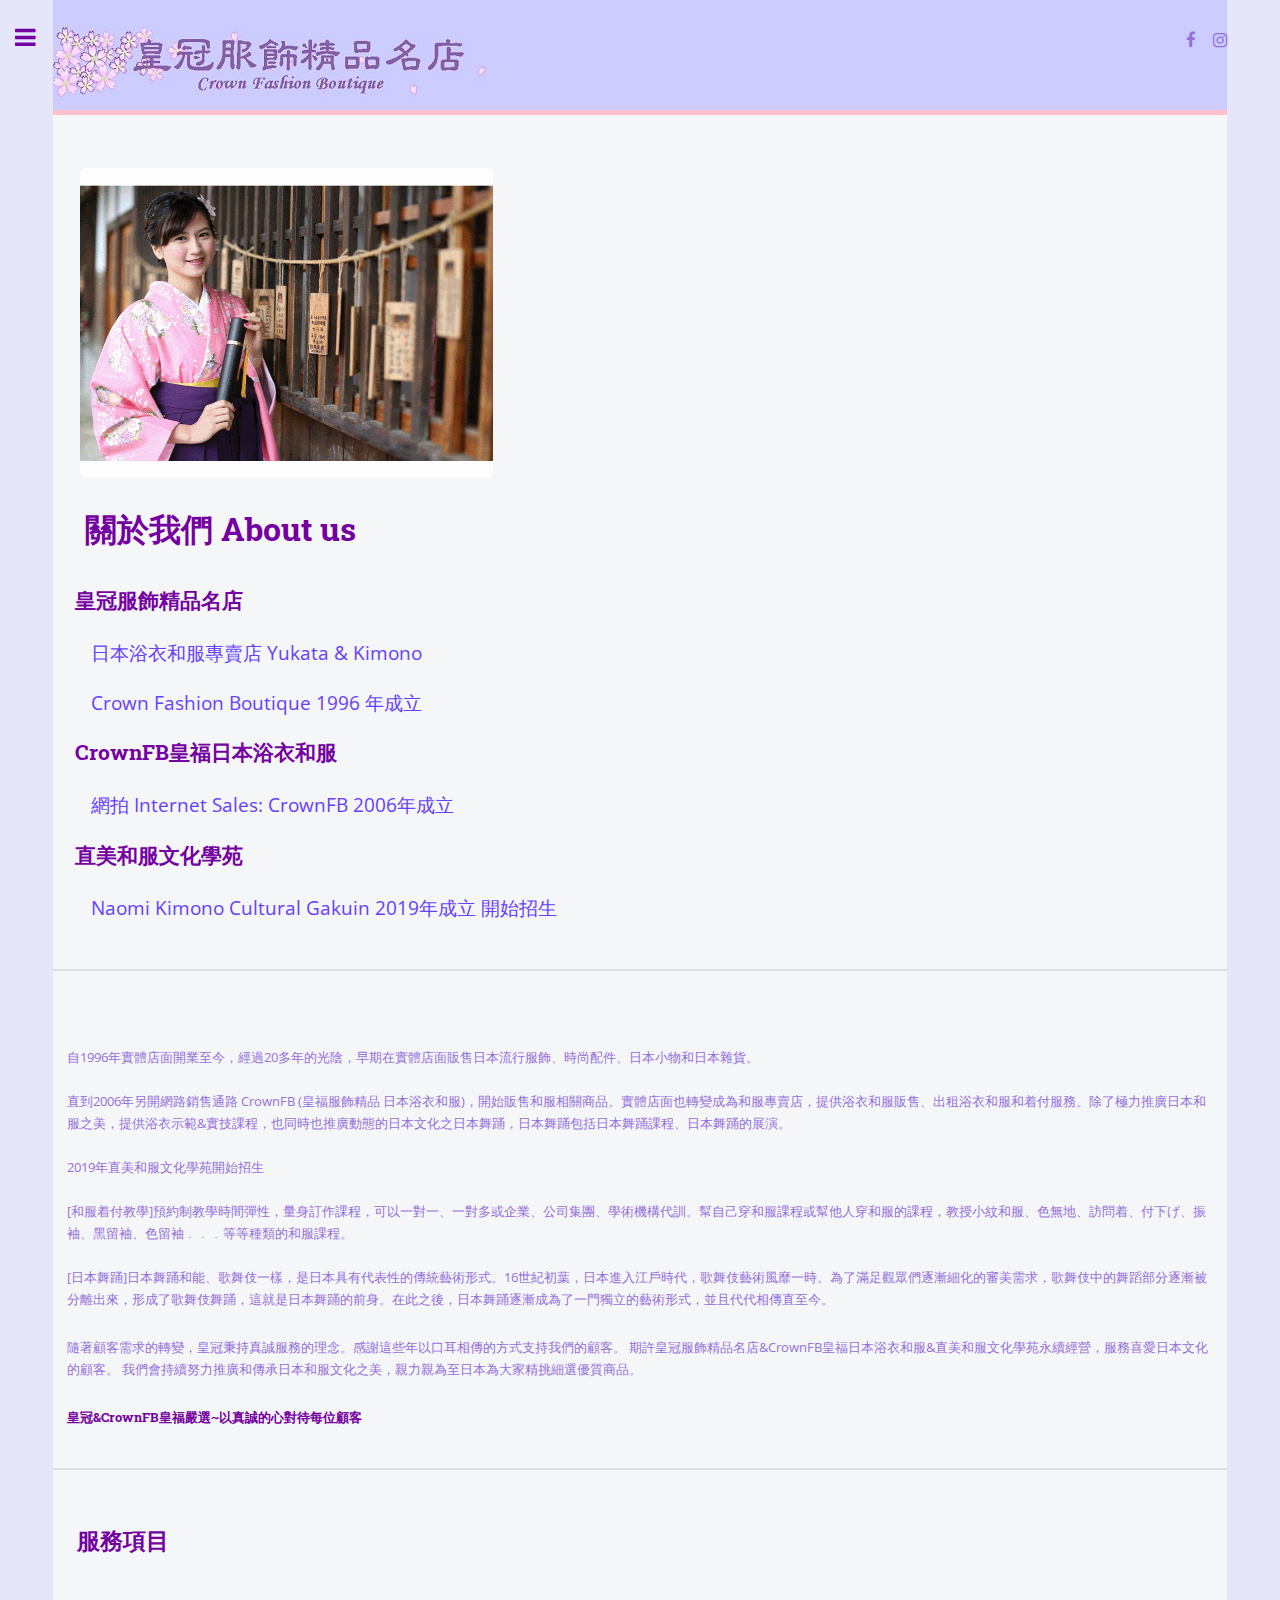
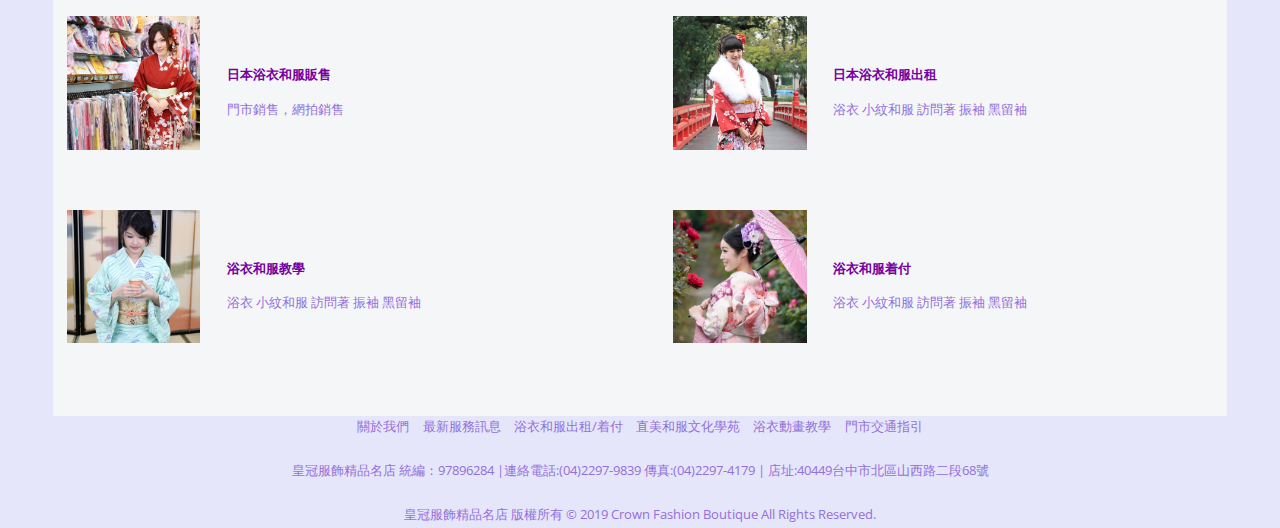
<file: index.html>
﻿<!DOCTYPE HTML>

<html>
	<head >
		<title>皇冠服飾精品名店</title>
		<meta charset="utf-8" />
		<meta name="viewport" content="width=device-width, initial-scale=1, user-scalable=no" />
		<link rel="stylesheet" href="main.css" />
		<link rel="shortcut icon" type="images/x-icon" href="images/sakuraicon.gif" />
		<!-- Global site tag (gtag.js) - Google Analytics -->
	<script async src="https://www.googletagmanager.com/gtag/js?id=G-S3YFF4DKX6"></script>
<script>
  window.dataLayer = window.dataLayer || [];
  function gtag(){dataLayer.push(arguments);}
  gtag('js', new Date());

  gtag('config', 'G-S3YFF4DKX6');
</script>
	</head>
	<body class="is-preload">

		<!-- Wrapper -->
			<div id="wrapper">

				<!-- Main -->
					<div id="main">
						<div class="inner">

							<!-- Header -->
								<header id="header" style="background-color:#CCCCFE">
								<a class="image" href="index.html"><img  src="images/sakura3-logo-m.jpg"></a>	
								
							
										
							<ul class="icons">
									<li><a href="https://www.facebook.com/1996jpcrown/" class="icon fa-facebook" target="_blank"><span class="label">Facebook2</span></a></li>
									<li><a href="https://www.instagram.com/crownkimono/" class="icon fa-instagram" target="_blank"><span class="label">Instagram</span></a></li>
									
																						</ul>
											
								</header>
								
								
									
									
										
							<!-- Banner -->
								<section id="banner">
								
								<article>
								<img src="images/sLide1.gif" class="image" alt="" />
								<!--	<span class="image" style="max-width:800em max-height:600em">
									<div style="max-width:800em max-height:600em">
 									 <img class="mySlides" src="images/sLide1.JPG" style="width:80%">
  									<img class="mySlides" src="images/sLide2.JPG" style="width:80%">
 									 <img class="mySlides" src="images/sLide3.JPG" style="width:80%">
									 <img class="mySlides" src="images/sLide4.JPG" style="width:80%">
 									 <img class="mySlides" src="images/sLide5.JPG" style="width:80%">
  								
									<script>
var myIndex = 0;
carousel();

function carousel() {
  var i;
  var x = document.getElementsByClassName("mySlides");
  for (i = 0; i < x.length; i++) {
    x[i].style.display = "none";  
  }
  myIndex++;
  if (myIndex > x.length) {myIndex = 1}    
  x[myIndex-1].style.display = "block";  
  setTimeout(carousel, 5000); // Change image every /1000 seconds
}
</script>
									</div>
									</span>	
									-->
									 <h2 style="font-size:24pt">關於我們 About us</h2>
									
									<h2>皇冠服飾精品名店</h2> 
									<p>日本浴衣和服專賣店 Yukata & Kimono</p>
									<p>Crown Fashion Boutique 1996 年成立</p>
									 <h2>CrownFB皇福日本浴衣和服</h2>
									<p>網拍 Internet Sales: CrownFB 2006年成立</p>									
									<h2>直美和服文化學苑 </h2>
									<p>Naomi Kimono Cultural Gakuin 2019年成立 開始招生</p>
									
									</article>
									
								</section>
								
								<!-- Section -->
								<section>
									<article>
										<p>
										<br>自1996年實體店面開業至今，經過20多年的光陰，早期在實體店面販售日本流行服飾、時尚配件、日本小物和日本雜貨。</br>
										<br>直到2006年另開網路銷售通路 CrownFB (皇福服飾精品 日本浴衣和服)，開始販售和服相關商品。實體店面也轉變成為和服專賣店，提供浴衣和服販售、出租浴衣和服和着付服務。除了極力推廣日本和服之美，提供浴衣示範&實技課程，也同時也推廣動態的日本文化之日本舞踊，日本舞踊包括日本舞踊課程、日本舞踊的展演。</br>
										<br>2019年直美和服文化學苑開始招生</br>
										<br>[和服着付教學]預約制教學時間彈性，量身訂作課程，可以一對一、一對多或企業、公司集團、學術機構代訓。幫自己穿和服課程或幫他人穿和服的課程，教授小紋和服、色無地、訪問着、付下げ、振袖、黑留袖、色留袖﹒﹒﹒等等種類的和服課程。</br>
										<br>[日本舞踊]日本舞踊和能、歌舞伎一樣，是日本具有代表性的傳統藝術形式。16世紀初葉，日本進入江戶時代，歌舞伎藝術風靡一時。為了滿足觀眾們逐漸細化的審美需求，歌舞伎中的舞蹈部分逐漸被分離出來，形成了歌舞伎舞踊，這就是日本舞踊的前身。在此之後，日本舞踊逐漸成為了一門獨立的藝術形式，並且代代相傳直至今。</br>
										
										</p>
										<p>
										隨著顧客需求的轉變，皇冠秉持真誠服務的理念。感謝這些年以口耳相傳的方式支持我們的顧客。
												期許皇冠服飾精品名店&CrownFB皇福日本浴衣和服&直美和服文化學苑永續經營，服務喜愛日本文化的顧客。 我們會持續努力推廣和傳承日本和服文化之美，親力親為至日本為大家精挑細選優質商品。

										</p>
										<h3>皇冠&CrownFB皇福嚴選~以真誠的心對待每位顧客</h3>
										
										</article>
								
								</section>
								
							

							
							<!-- Section -->
								<section>
									<header class="major">
										<h2>服務項目</h2>
									</header>
									<div class="features">
										<article>
											<img class="icon" src="images/shopsell.JPG" >											
											<div class="content">
												<h3>日本浴衣和服販售</h3>
												<p>門市銷售，網拍銷售</p>
											</div>
										</article>
										<article>
											<img class="icon" src="images/rent.JPG" >	
											<div class="content">
												<h3>日本浴衣和服出租</h3>
												<p>浴衣 小紋和服 訪問著 振袖 黑留袖</p>
											</div>
										</article>
										<article>
											<img class="icon" src="images/teach.JPG" >										
											<div class="content">
												<h3>浴衣和服教學</h3>
												<p>	浴衣 小紋和服 訪問著 振袖 黑留袖</p>
											</div>
										</article>
										<article>
											<img class="icon" src="images/kitsuke.JPG" >	
											<div class="content">
												<h3>浴衣和服着付</h3>
												<p>浴衣 小紋和服 訪問著 振袖 黑留袖</p>
											</div>
										</article>
									</div>
								</section>

							<!-- Section -->
								<!-- <section>
									<header class="major">
										<h2></h2>
									</header>
									<div class="posts">
										<article>
											<a href="#" class="image"><img src="images/pic01.JPG" alt="" /></a>
											<h3>123</h3>
											<p>112445</p>
											<ul class="actions">
												<li><a href="#" class="button">More</a></li>
											</ul>
										</article>
										<article>
											<a href="#" class="image"><img src="images/pic02.JPG" alt="" /></a>
											<h3>Nulla amet dolore</h3>
											<p>Aenean ornare velit lacus, ac varius enim lorem ullamcorper dolore. Proin aliquam facilisis ante interdum. Sed nulla amet lorem feugiat tempus aliquam.</p>
											<ul class="actions">
												<li><a href="#" class="button">More</a></li>
											</ul>
										</article>
										<article>
											<a href="#" class="image"><img src="images/pic03.JPG" alt="" /></a>
											<h3>Tempus ullamcorper</h3>
											<p>Aenean ornare velit lacus, ac varius enim lorem ullamcorper dolore. Proin aliquam facilisis ante interdum. Sed nulla amet lorem feugiat tempus aliquam.</p>
											<ul class="actions">
												<li><a href="#" class="button">More</a></li>
											</ul>
										</article>
										<article>
											<a href="#" class="image"><img src="images/pic04.JPG" alt="" /></a>
											<h3>Sed etiam facilis</h3>
											<p>Aenean ornare velit lacus, ac varius enim lorem ullamcorper dolore. Proin aliquam facilisis ante interdum. Sed nulla amet lorem feugiat tempus aliquam.</p>
											<ul class="actions">
												<li><a href="#" class="button">More</a></li>
											</ul>
										</article>
										<article>
											<a href="#" class="image"><img src="images/pic05.JPG" alt="" /></a>
											<h3>Feugiat lorem aenean</h3>
											<p>Aenean ornare velit lacus, ac varius enim lorem ullamcorper dolore. Proin aliquam facilisis ante interdum. Sed nulla amet lorem feugiat tempus aliquam.</p>
											<ul class="actions">
												<li><a href="#" class="button">More</a></li>
											</ul>
										</article>
										<article>
											<a href="#" class="image"><img src="images/pic06.JPG" alt="" /></a>
											<h3>Amet varius aliquam</h3>
											<p>Aenean ornare velit lacus, ac varius enim lorem ullamcorper dolore. Proin aliquam facilisis ante interdum. Sed nulla amet lorem feugiat tempus aliquam.</p>
											<ul class="actions">
												<li><a href="#" class="button">More</a></li>
											</ul>
										</article>
									</div>
								</section>
-->
							<footer id="footer">
									<div >
							<ul class="icons" style="  display: table; margin: 0 auto;">
										<li><a href="index.html"style="color:#9370DB;">關於我們</a></li>
										<li><a href="newMA.html"style="color:#9370DB;">最新服務訊息</a></li>							
										<li><a href="yukadaWear.html"style="color:#9370DB;">浴衣和服出租/着付</a></li>
										<li><a href="kimonoClass.html"style="color:#9370DB;">直美和服文化學苑</a></li>
										<li><a href="yukadaClass.html"style="color:#9370DB;">浴衣動畫教學</a></li>
										<li><a href="shopInfo.html"style="color:#9370DB;">門市交通指引 </a></li>
										</ul>
									<div style="  display: table; margin: 0 auto; text-align:center;">	
									<br class="copyright" >皇冠服飾精品名店 統編：97896284 |連絡電話:(04)2297-9839 傳真:(04)2297-4179 | 店址:40449台中市北區山西路二段68號</br>
									
									<br class="copyright">皇冠服飾精品名店 版權所有 © 2019 Crown Fashion Boutique All Rights Reserved.</br>
								
									</div>
								</footer>

						
						</div>
					</div>

				<!-- Sidebar -->
					<div id="sidebar">
						<div class="inner">

			

							<!-- Menu -->
								<nav id="menu">
									<header class="major">
										<h2><img src="images/sakura3-logo-s.jpg" style="width:100%"></h2>
									</header>
									<ul>
										<li><a href="index.html">關於我們</a></li>
										<li><a href="newMA.html">最新服務訊息</a></li>										
										<!--<li>
											<span class="opener">服務項目</span>
											<ul>
												
											</ul>
										</li>-->
										<li><a href="yukadaWear.html">浴衣和服出租/着付</a></li>
										<li><a href="kimonoClass.html">直美和服文化學苑</a></li>
										<li><a href="yukadaClass.html">浴衣動畫教學</a></li>
										<li><a href="shopInfo.html">門市交通指引</a></li>
																			
										
										
									</ul>
								</nav>

							<!-- Section EXmplo
								<section>
									<header class="major">
										<h2>Ante interdum</h2>
									</header>
									<div class="mini-posts">
										<article>
											<a href="#" class="image"><img src="images/pic07.JPG" alt="" /></a>
											<p>Aenean ornare velit lacus, ac varius enim lorem ullamcorper dolore aliquam.</p>
										</article>
										<article>
											<a href="#" class="image"><img src="images/pic08.JPG" alt="" /></a>
											<p>Aenean ornare velit lacus, ac varius enim lorem ullamcorper dolore aliquam.</p>
										</article>
										<article>
											<a href="#" class="image"><img src="images/pic09.JPG" alt="" /></a>
											<p>Aenean ornare velit lacus, ac varius enim lorem ullamcorper dolore aliquam.</p>
										</article>
									</div>
									<ul class="actions">
										<li><a href="#" class="button">More</a></li>
									</ul>
								</section>
 										-->
							<!-- Section -->
								<section>
									<header class="major">
										<h2>聯絡資訊</h2>
									</header>
									<p></p>
									<ul class="contact">
										<li class="con-envelope"><h3>Email:</h3>crownfb2006@gmail.com</li>
										<li class="con-phone"><h3>連絡電話:</h3>(04)2297-9839</li>
										<li class="con-home"><h3>店址:</h3>40449台中市北區山西路二段68號</li>
										<li class="con-time"><h3>營業時間:</h3><p>星期一到星期六:10:00~21:00</p> <p>星期日  國定假日 非營業時間</p><p> 請另行預約</p></li>
									</ul>
								</section>
							
							<!-- Footer -->
							<footer id="footer">
									
							

								</footer>

						</div>
					</div>

			</div>

		<!-- Scripts -->
			<script src="assets/js/jquery.min.js"></script>
			<script src="assets/js/browser.min.js"></script>
			<script src="assets/js/breakpoints.min.js"></script>
			<script src="assets/js/util.js"></script>
			<script src="assets/js/main.js"></script>

	</body>
</html>
</file>
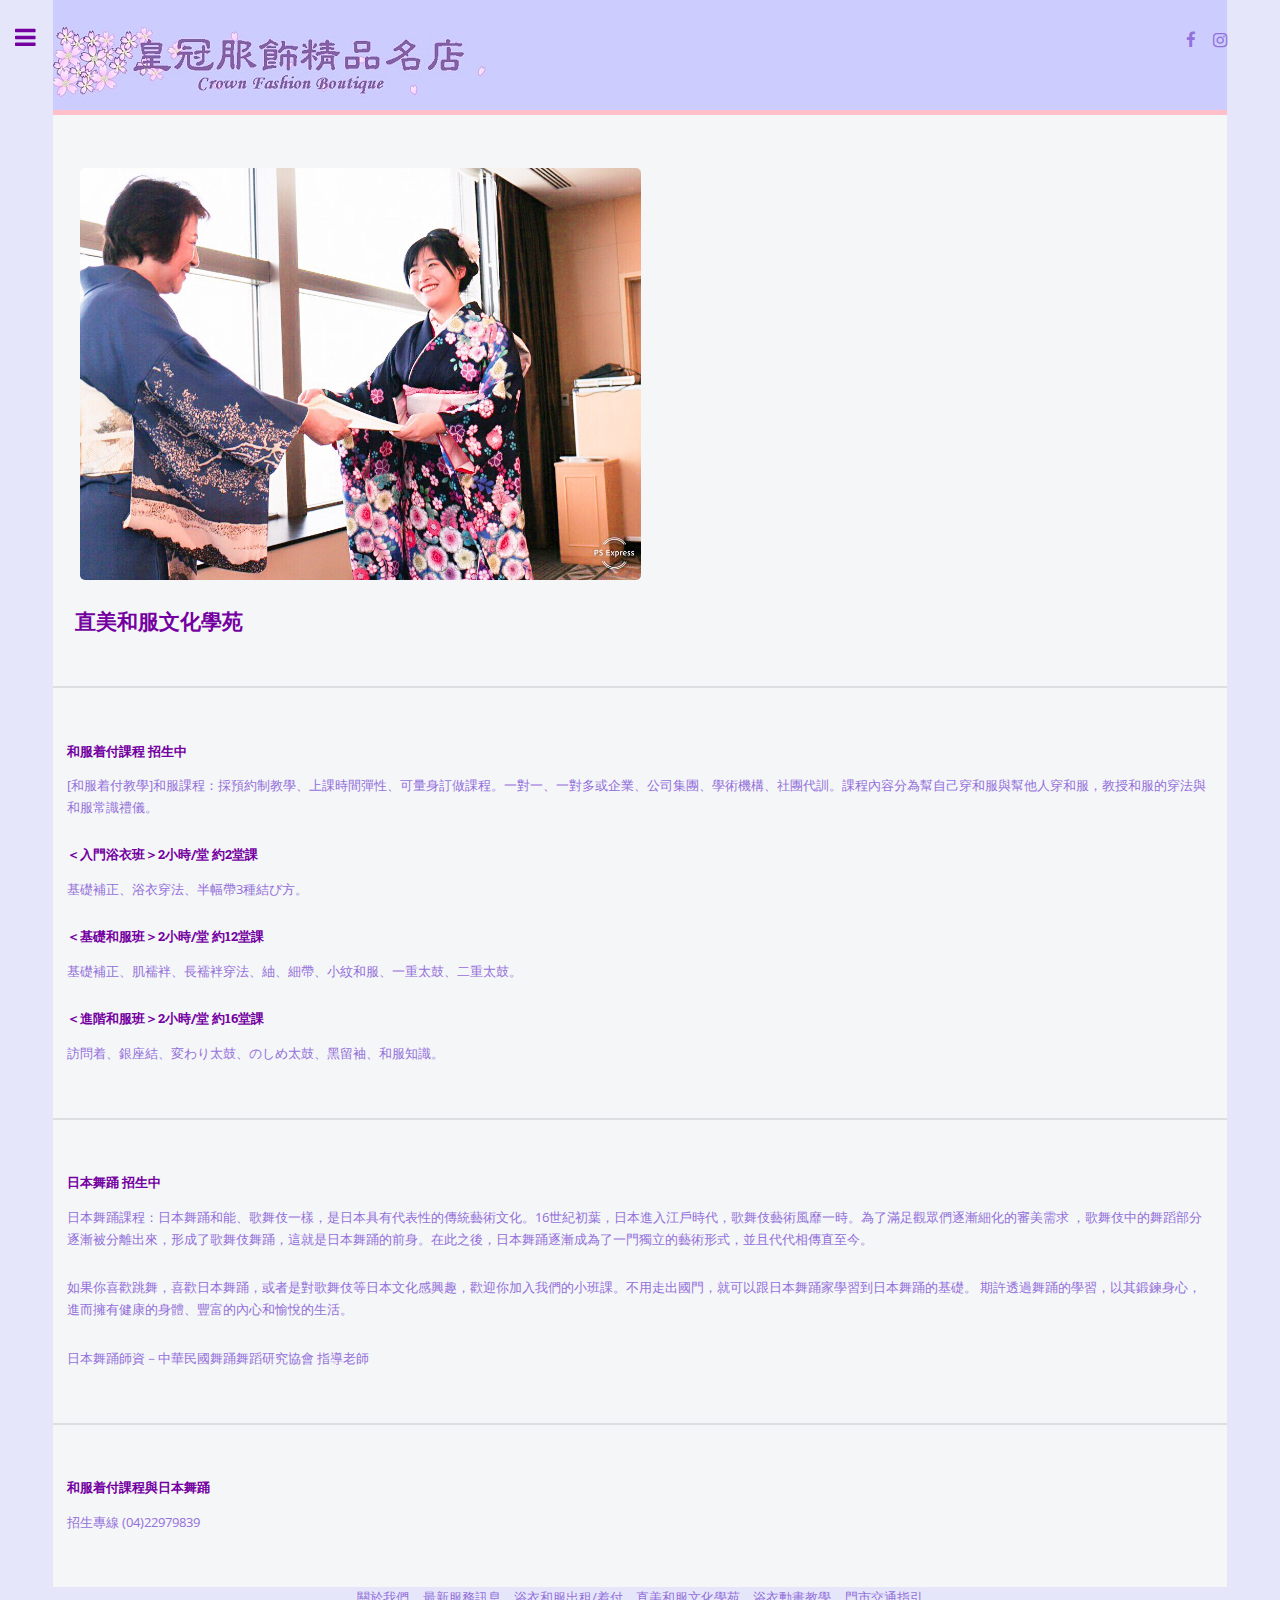
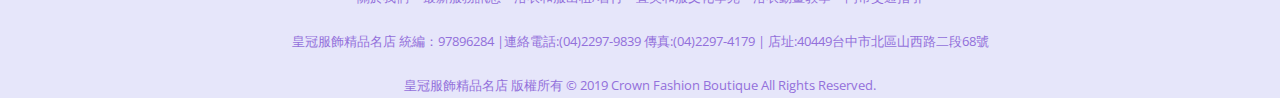
<file: kimonoClass.html>
﻿<!DOCTYPE HTML>

<html>
	<head >
		<title>直美和服文化學苑</title>
		<meta charset="utf-8" />
		<meta name="viewport" content="width=device-width, initial-scale=1, user-scalable=no" />
		<link rel="stylesheet" href="main.css" />
		<link rel="shortcut icon" type="images/x-icon" href="images/sakuraicon.gif" />
	</head>
	<body class="is-preload">

		<!-- Wrapper -->
			<div id="wrapper">

				<!-- Main -->
					<div id="main">
						<div class="inner">

							<!-- Header -->
								<header id="header" style="background-color:#CCCCFE">
									<a class="image" href="index.html"><img  src="images/sakura3-logo-m.jpg"></a>	
									  
							<ul class="icons">
									<li><a href="https://www.facebook.com/1996jpcrown/" class="icon fa-facebook" target="_blank"><span class="label">Facebook2</span></a></li>
									<li><a href="https://www.instagram.com/crownkimono/" class="icon fa-instagram" target="_blank"><span class="label">Instagram</span></a></li>
									
													</ul>
								</header>
							<section id="banner">
										
								<article>
											<img src="images/naomikimono.jpeg" class="image" alt="" />
											<h2>直美和服文化學苑</h2>
											
											<!--
											<ul class="actions">
												<li><a href="#" class="button">了解更多</a></li>
											</ul>-->											
											
								</article>
									
								</section>

								<section>
									<article>
									<h3>和服着付課程 招生中</h3>
									
											<p>[和服着付教學]和服課程：採預約制教學、上課時間彈性、可量身訂做課程。一對一、一對多或企業、公司集團、學術機構、社團代訓。課程內容分為幫自己穿和服與幫他人穿和服，教授和服的穿法與和服常識禮儀。</p>
											<h3>＜入門浴衣班＞2小時/堂 約2堂課</h3>
											<p>基礎補正、浴衣穿法、半幅帶3種結び方。</p>
											<h3>＜基礎和服班＞2小時/堂 約12堂課</h3>
											<p>基礎補正、肌襦袢、長襦袢穿法、紬、細帶、小紋和服、一重太鼓、二重太鼓。</p>
											<h3>＜進階和服班＞2小時/堂 約16堂課</h3>
											<p>訪問着、銀座結、変わり太鼓、のしめ太鼓、黑留袖、和服知識。</p>
											
										</article>
								
								</section>
							<section>
									<article>
									<h3>日本舞踊 招生中</h3>
											<p>日本舞踊課程：日本舞踊和能、歌舞伎一樣，是日本具有代表性的傳統藝術文化。16世紀初葉，日本進入江戶時代，歌舞伎藝術風靡一時。為了滿足觀眾們逐漸細化的審美需求
											，歌舞伎中的舞蹈部分逐漸被分離出來，形成了歌舞伎舞踊，這就是日本舞踊的前身。在此之後，日本舞踊逐漸成為了一門獨立的藝術形式，並且代代相傳直至今。</p>
											<p>如果你喜歡跳舞，喜歡日本舞踊，或者是對歌舞伎等日本文化感興趣，歡迎你加入我們的小班課。不用走出國門，就可以跟日本舞踊家學習到日本舞踊的基礎。
											期許透過舞踊的學習，以其鍛鍊身心，進而擁有健康的身體、豐富的內心和愉悅的生活。</p>
											<p>日本舞踊師資－中華民國舞踊舞蹈研究協會 指導老師</p>
										</article>
								
								</section>

						<section>
									<article>
										<h3>和服着付課程與日本舞踊</h3>
									
										<p>招生專線 (04)22979839</p>
										</article>
								
								</section>

							<footer id="footer">
									<ul class="icons" style="  display: table; margin: 0 auto;">
										<li><a href="index.html"style="color:#9370DB;">關於我們</a></li>
										<li><a href="newMA.html"style="color:#9370DB;">最新服務訊息</a></li>							
										
										<li><a href="yukadaWear.html"style="color:#9370DB;">浴衣和服出租/着付</a></li>
										<li><a href="kimonoClass.html"style="color:#9370DB;">直美和服文化學苑</a></li>
										<li><a href="yukadaClass.html"style="color:#9370DB;">浴衣動畫教學</a></li>
										<li><a href="shopInfo.html"style="color:#9370DB;">門市交通指引 </a></li>
										</ul>
									<div style="  display: table; margin: 0 auto; text-align:center;">	
									<br class="copyright" >皇冠服飾精品名店 統編：97896284 |連絡電話:(04)2297-9839 傳真:(04)2297-4179  | 店址:40449台中市北區山西路二段68號</br>
									<br class="copyright">皇冠服飾精品名店 版權所有 © 2019 Crown Fashion Boutique All Rights Reserved.</br>
									</div>
								</footer>

						
						</div>
					</div>

				<!-- Sidebar -->
					<div id="sidebar">
						<div class="inner">

			

							<!-- Menu -->
								<nav id="menu">
									<header class="major">
										<h2><img src="images/sakura3-logo-s.jpg" style="width:100%"></h2>
									</header>
									<ul>
									<li><a href="index.html">關於我們</a></li>
										<li><a href="newMA.html">最新服務訊息</a></li>										
										<!--<li>
											<span class="opener">服務項目</span>
											<ul>
												
											</ul>
										</li>-->
										<li><a href="yukadaWear.html">浴衣和服出租/着付</a></li>
										<li><a href="kimonoClass.html">直美和服文化學苑</a></li>
										<li><a href="yukadaClass.html">浴衣動畫教學</a></li>
										<li><a href="shopInfo.html">門市交通指引</a></li>
																			
										
										
										</ul>
								</nav>

							<!-- Section -->
								<section>
									<header class="major">
										<h2>聯絡資訊</h2>
									</header>
									<p></p>
									<ul class="contact">
										<li class="con-envelope"><h3>Email:</h3>crownfb2006@gmail.com</li>
										<li class="con-phone"><h3>連絡電話:</h3>(04)2297-9839</li>
										<li class="con-home"><h3>店址:</h3>40449台中市北區山西路二段68號</li>
										<li class="con-time"><h3>營業時間:</h3><p>星期一到星期六:10:00~21:00</p> <p>星期日  國定假日 非營業時間</p><p> 請另行預約</p></li>
									</ul>
								</section>
							
							<!-- Footer -->
							<footer id="footer">
								  
									

								</footer>

						</div>
					</div>

			</div>

		<!-- Scripts -->
			<script src="assets/js/jquery.min.js"></script>
			<script src="assets/js/browser.min.js"></script>
			<script src="assets/js/breakpoints.min.js"></script>
			<script src="assets/js/util.js"></script>
			<script src="assets/js/main.js"></script>

	</body>
</html>
</file>
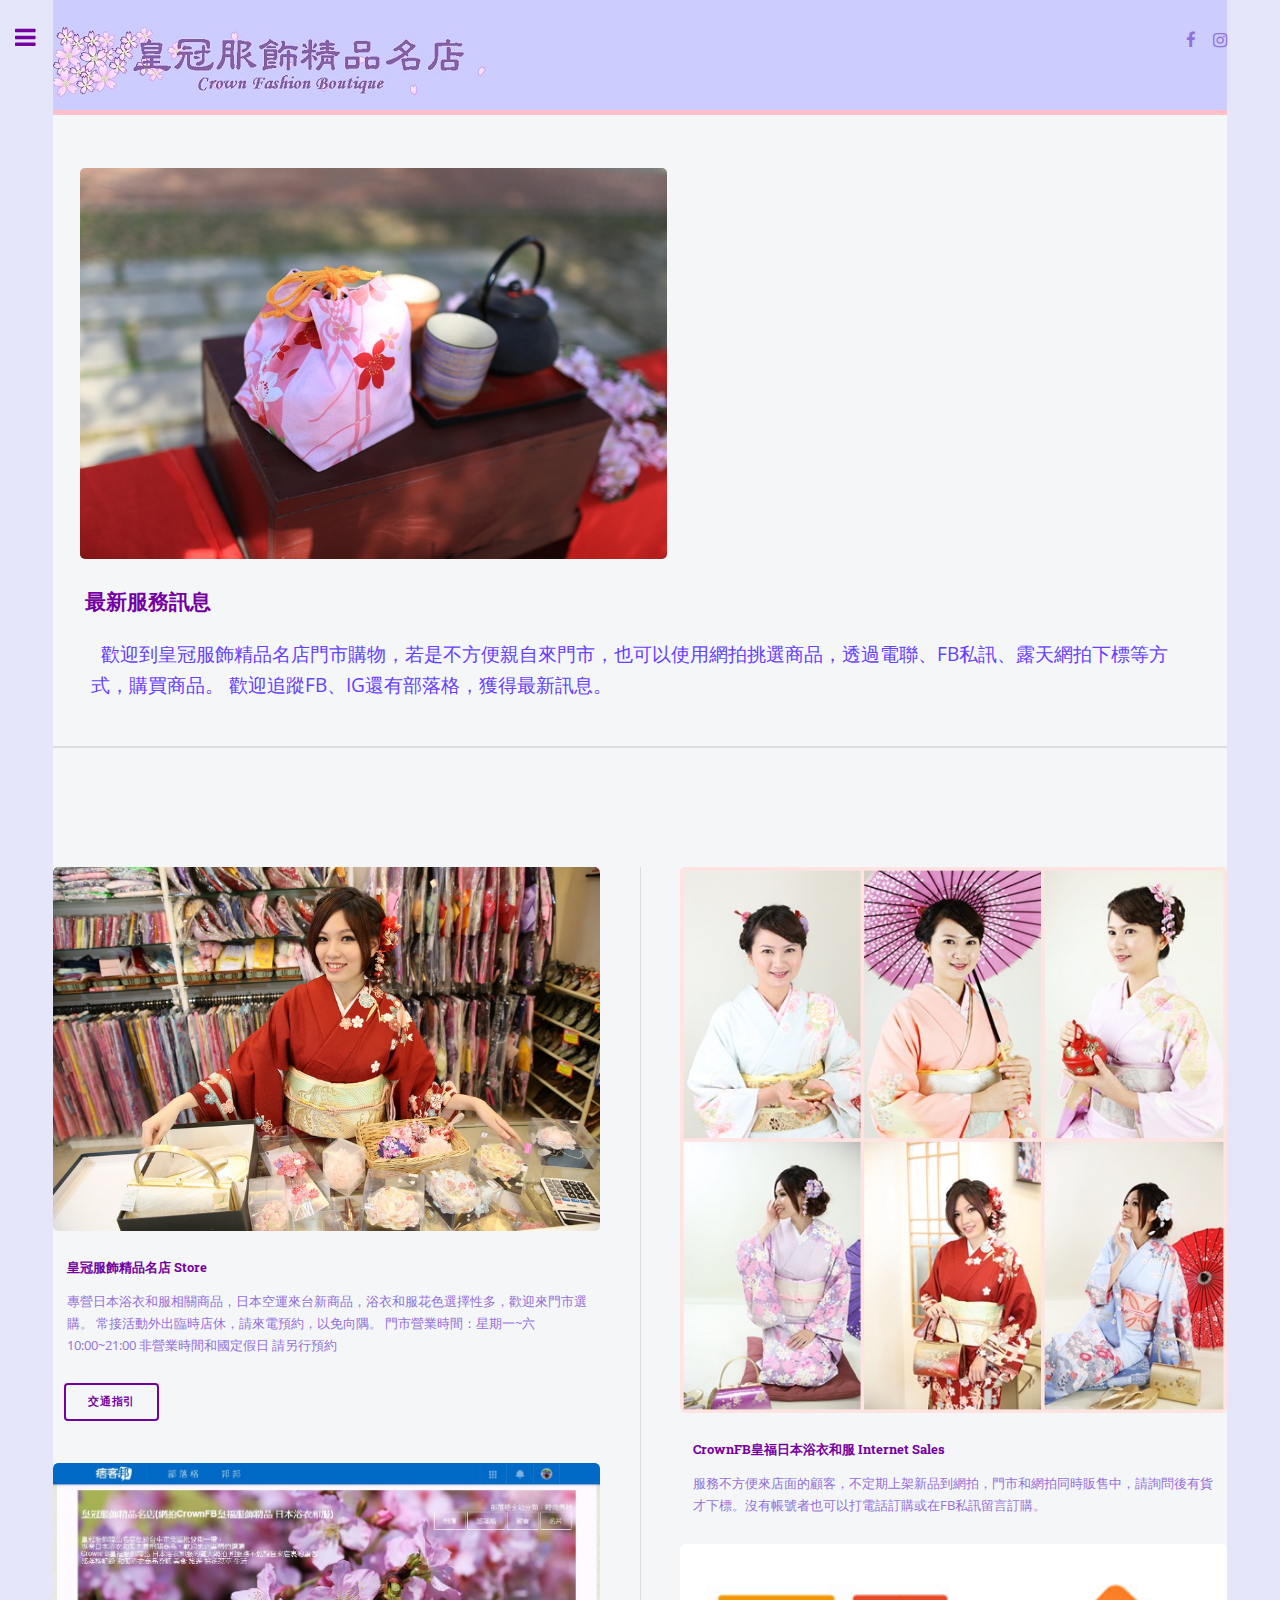
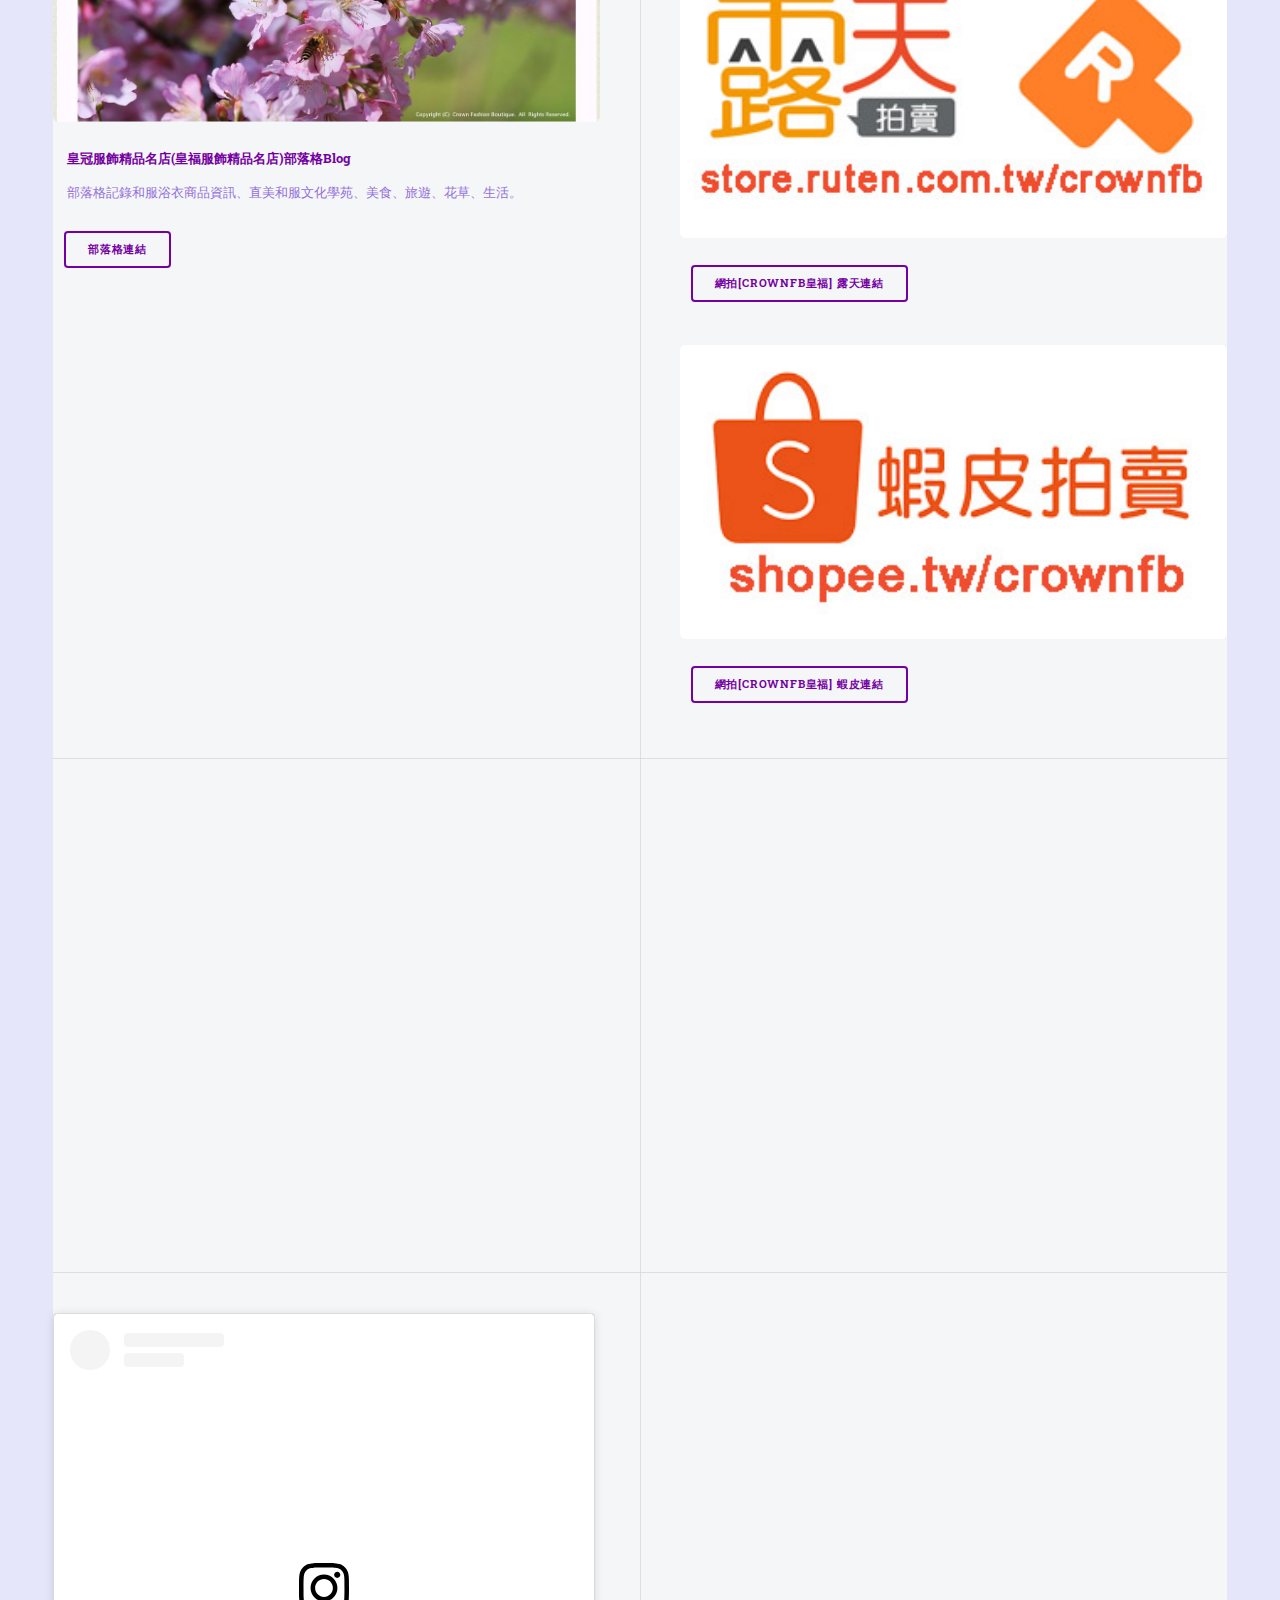
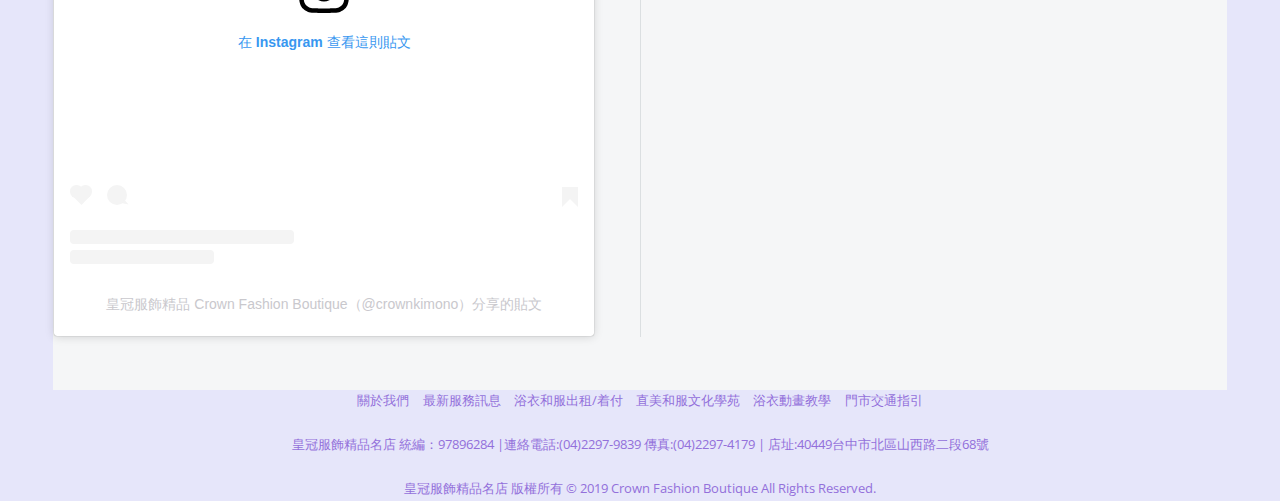
<file: newMA.html>
﻿<!DOCTYPE HTML>

<html>
	<head >
		<title>最新商品資訊</title>
		<meta charset="utf-8" />
		<meta name="viewport" content="width=device-width, initial-scale=1, user-scalable=no" />
		<link rel="stylesheet" href="main.css" />
		<link rel="shortcut icon" type="images/x-icon" href="images/sakuraicon.gif" />
	</head>
	<body class="is-preload">

		<!-- Wrapper -->
			<div id="wrapper">

				<!-- Main -->
					<div id="main">
						<div class="inner">

							<!-- Header -->
								<header id="header" style="background-color:#CCCCFE">
									
									<a class="image" href="index.html"><img  src="images/sakura3-logo-m.jpg"></a>	
									
									  
							<ul class="icons">
									<li><a href="https://www.facebook.com/1996jpcrown/" class="icon fa-facebook" target="_blank"><span class="label">Facebook2</span></a></li>
									<li><a href="https://www.instagram.com/crownkimono/" class="icon fa-instagram" target="_blank"><span class="label">Instagram</span></a></li>
								
									
											
																											</ul>
								</header>
							<section id="banner">
										
								<article>
											<img src="images/newMa.JPG" class="image" alt="" />
											<h2>&nbsp&nbsp最新服務訊息</h2>
											<p>&nbsp&nbsp歡迎到皇冠服飾精品名店門市購物，若是不方便親自來門市，也可以使用網拍挑選商品，透過電聯、FB私訊、露天網拍下標等方式，購買商品。
												歡迎追蹤FB、IG還有部落格，獲得最新訊息。
											</p>
											
										</article>
									
								</section>

							
							
							<section>
									<header class="major">
										<h2></h2>
									</header>
									<div class="posts">
										<article>
											<a href="#" class="image"><img src="images/shop.JPG" alt="" /></a>
											<h3>皇冠服飾精品名店 Store</h3>
											<p>專營日本浴衣和服相關商品，日本空運來台新商品，浴衣和服花色選擇性多，歡迎來門市選購。
												常接活動外出臨時店休，請來電預約，以免向隅。
												門市營業時間：星期一~六 10:00~21:00 非營業時間和國定假日 請另行預約
												</p>
											<ul class="actions">
												<li><a href="shopInfo.html" class="button">交通指引</a></li>
											</ul>
												<a href="http://crownfb.pixnet.net/blog" class="image"><img src="images/pixnet.JPG" alt="" /></a>
											<h3>皇冠服飾精品名店(皇福服飾精品名店)部落格Blog</h3>
											<p>部落格記錄和服浴衣商品資訊、直美和服文化學苑、美食、旅遊、花草、生活。
				
												</p>
											<ul class="actions">
												<li><a href="http://crownfb.pixnet.net/blog" class="button">部落格連結</a></li>
											</ul>
										</article>
										<article>
										<a href="#" class="image"><img src="images/kimonoDM.jpg" alt="" /></a>
											
											<h3>CrownFB皇福日本浴衣和服 Internet Sales</h3>
											<p>服務不方便來店面的顧客，不定期上架新品到網拍，門市和網拍同時販售中，請詢問後有貨才下標。沒有帳號者也可以打電話訂購或在FB私訊留言訂購。

												</p>
											<a href="#" class="image"><img src="pic/ruten.PNG" alt="" /></a>
											<ul class="actions">
												<li><a href="http://store.ruten.com.tw/crownfb" class="button">網拍[CrownFB皇福] 露天連結</a></li>
											</ul>
											
											<a href="#" class="image"><img src="pic/logocrownfbshopee.jpg" alt="" /></a>
																						
											<ul class="actions">
												<li><a href="http://shopee.tw/crownfb" class="button">網拍[CrownFB皇福] 蝦皮連結</a></li>
											</ul>
											
										</article>
										<article>
											<iframe src="http://www.facebook.com/plugins/likebox.php?href=https://www.facebook.com/%E7%9A%87%E5%86%A0%E6%9C%8D%E9%A3%BE%E7%B2%BE%E5%93%81%E5%90%8D%E5%BA%97-215843208436540/width=380&colorscheme=light&show_faces=true&stream=true&header=true&height=427&ret=roadblock&hash=AQCnehAh2dJfEhAc&width=380&colorscheme=light&show_faces=true&stream=true&header=true&height=427" 
											scrolling="no" frameborder="0" style="border:none; overflow:hidden; width:400px; height:427px;" allowTransparency="true"></iframe>
										</article>
										<article>
											<iframe src="http://www.facebook.com/plugins/likebox.php?href=http%3A%2F%2Fwww.facebook.com%2Fpages%2Fhuang-guan-fu-shi-jing-pin-ri-ben-yu-yi-he-fu-mu-ji-zhuan-mai%2F117027445028090&width=380&colorscheme=light&show_faces=true&stream=true&header=true&height=427"
											scrolling="no" frameborder="0" style="border:none; overflow:hidden; width:400px; height:427px;" allowTransparency="true"></iframe>
											
										</article>
										<article>
										<blockquote class="instagram-media" data-instgrm-permalink="https://www.instagram.com/p/CDsR4tAlV3t/?utm_source=ig_embed&amp;utm_campaign=loading" data-instgrm-version="13" style=" background:#FFF; border:0; border-radius:3px; box-shadow:0 0 1px 0 rgba(0,0,0,0.5),0 1px 10px 0 rgba(0,0,0,0.15); margin: 1px; max-width:540px; min-width:326px; padding:0; width:99.375%; width:-webkit-calc(100% - 2px); width:calc(100% - 2px);"><div style="padding:16px;"> <a href="https://www.instagram.com/p/CDsR4tAlV3t/?utm_source=ig_embed&amp;utm_campaign=loading" style=" background:#FFFFFF; line-height:0; padding:0 0; text-align:center; text-decoration:none; width:100%;" target="_blank"> <div style=" display: flex; flex-direction: row; align-items: center;"> <div style="background-color: #F4F4F4; border-radius: 50%; flex-grow: 0; height: 40px; margin-right: 14px; width: 40px;"></div> <div style="display: flex; flex-direction: column; flex-grow: 1; justify-content: center;"> <div style=" background-color: #F4F4F4; border-radius: 4px; flex-grow: 0; height: 14px; margin-bottom: 6px; width: 100px;"></div> <div style=" background-color: #F4F4F4; border-radius: 4px; flex-grow: 0; height: 14px; width: 60px;"></div></div></div><div style="padding: 19% 0;"></div> <div style="display:block; height:50px; margin:0 auto 12px; width:50px;"><svg width="50px" height="50px" viewBox="0 0 60 60" version="1.1" xmlns="https://www.w3.org/2000/svg" xmlns:xlink="https://www.w3.org/1999/xlink"><g stroke="none" stroke-width="1" fill="none" fill-rule="evenodd"><g transform="translate(-511.000000, -20.000000)" fill="#000000"><g><path d="M556.869,30.41 C554.814,30.41 553.148,32.076 553.148,34.131 C553.148,36.186 554.814,37.852 556.869,37.852 C558.924,37.852 560.59,36.186 560.59,34.131 C560.59,32.076 558.924,30.41 556.869,30.41 M541,60.657 C535.114,60.657 530.342,55.887 530.342,50 C530.342,44.114 535.114,39.342 541,39.342 C546.887,39.342 551.658,44.114 551.658,50 C551.658,55.887 546.887,60.657 541,60.657 M541,33.886 C532.1,33.886 524.886,41.1 524.886,50 C524.886,58.899 532.1,66.113 541,66.113 C549.9,66.113 557.115,58.899 557.115,50 C557.115,41.1 549.9,33.886 541,33.886 M565.378,62.101 C565.244,65.022 564.756,66.606 564.346,67.663 C563.803,69.06 563.154,70.057 562.106,71.106 C561.058,72.155 560.06,72.803 558.662,73.347 C557.607,73.757 556.021,74.244 553.102,74.378 C549.944,74.521 548.997,74.552 541,74.552 C533.003,74.552 532.056,74.521 528.898,74.378 C525.979,74.244 524.393,73.757 523.338,73.347 C521.94,72.803 520.942,72.155 519.894,71.106 C518.846,70.057 518.197,69.06 517.654,67.663 C517.244,66.606 516.755,65.022 516.623,62.101 C516.479,58.943 516.448,57.996 516.448,50 C516.448,42.003 516.479,41.056 516.623,37.899 C516.755,34.978 517.244,33.391 517.654,32.338 C518.197,30.938 518.846,29.942 519.894,28.894 C520.942,27.846 521.94,27.196 523.338,26.654 C524.393,26.244 525.979,25.756 528.898,25.623 C532.057,25.479 533.004,25.448 541,25.448 C548.997,25.448 549.943,25.479 553.102,25.623 C556.021,25.756 557.607,26.244 558.662,26.654 C560.06,27.196 561.058,27.846 562.106,28.894 C563.154,29.942 563.803,30.938 564.346,32.338 C564.756,33.391 565.244,34.978 565.378,37.899 C565.522,41.056 565.552,42.003 565.552,50 C565.552,57.996 565.522,58.943 565.378,62.101 M570.82,37.631 C570.674,34.438 570.167,32.258 569.425,30.349 C568.659,28.377 567.633,26.702 565.965,25.035 C564.297,23.368 562.623,22.342 560.652,21.575 C558.743,20.834 556.562,20.326 553.369,20.18 C550.169,20.033 549.148,20 541,20 C532.853,20 531.831,20.033 528.631,20.18 C525.438,20.326 523.257,20.834 521.349,21.575 C519.376,22.342 517.703,23.368 516.035,25.035 C514.368,26.702 513.342,28.377 512.574,30.349 C511.834,32.258 511.326,34.438 511.181,37.631 C511.035,40.831 511,41.851 511,50 C511,58.147 511.035,59.17 511.181,62.369 C511.326,65.562 511.834,67.743 512.574,69.651 C513.342,71.625 514.368,73.296 516.035,74.965 C517.703,76.634 519.376,77.658 521.349,78.425 C523.257,79.167 525.438,79.673 528.631,79.82 C531.831,79.965 532.853,80.001 541,80.001 C549.148,80.001 550.169,79.965 553.369,79.82 C556.562,79.673 558.743,79.167 560.652,78.425 C562.623,77.658 564.297,76.634 565.965,74.965 C567.633,73.296 568.659,71.625 569.425,69.651 C570.167,67.743 570.674,65.562 570.82,62.369 C570.966,59.17 571,58.147 571,50 C571,41.851 570.966,40.831 570.82,37.631"></path></g></g></g></svg></div><div style="padding-top: 8px;"> <div style=" color:#3897f0; font-family:Arial,sans-serif; font-size:14px; font-style:normal; font-weight:550; line-height:18px;"> 在 Instagram 查看這則貼文</div></div><div style="padding: 12.5% 0;"></div> <div style="display: flex; flex-direction: row; margin-bottom: 14px; align-items: center;"><div> <div style="background-color: #F4F4F4; border-radius: 50%; height: 12.5px; width: 12.5px; transform: translateX(0px) translateY(7px);"></div> <div style="background-color: #F4F4F4; height: 12.5px; transform: rotate(-45deg) translateX(3px) translateY(1px); width: 12.5px; flex-grow: 0; margin-right: 14px; margin-left: 2px;"></div> <div style="background-color: #F4F4F4; border-radius: 50%; height: 12.5px; width: 12.5px; transform: translateX(9px) translateY(-18px);"></div></div><div style="margin-left: 8px;"> <div style=" background-color: #F4F4F4; border-radius: 50%; flex-grow: 0; height: 20px; width: 20px;"></div> <div style=" width: 0; height: 0; border-top: 2px solid transparent; border-left: 6px solid #f4f4f4; border-bottom: 2px solid transparent; transform: translateX(16px) translateY(-4px) rotate(30deg)"></div></div><div style="margin-left: auto;"> <div style=" width: 0px; border-top: 8px solid #F4F4F4; border-right: 8px solid transparent; transform: translateY(16px);"></div> <div style=" background-color: #F4F4F4; flex-grow: 0; height: 12px; width: 16px; transform: translateY(-4px);"></div> <div style=" width: 0; height: 0; border-top: 8px solid #F4F4F4; border-left: 8px solid transparent; transform: translateY(-4px) translateX(8px);"></div></div></div> <div style="display: flex; flex-direction: column; flex-grow: 1; justify-content: center; margin-bottom: 24px;"> <div style=" background-color: #F4F4F4; border-radius: 4px; flex-grow: 0; height: 14px; margin-bottom: 6px; width: 224px;"></div> <div style=" background-color: #F4F4F4; border-radius: 4px; flex-grow: 0; height: 14px; width: 144px;"></div></div></a><p style=" color:#c9c8cd; font-family:Arial,sans-serif; font-size:14px; line-height:17px; margin-bottom:0; margin-top:8px; overflow:hidden; padding:8px 0 7px; text-align:center; text-overflow:ellipsis; white-space:nowrap;"><a href="https://www.instagram.com/p/CDsR4tAlV3t/?utm_source=ig_embed&amp;utm_campaign=loading" style=" color:#c9c8cd; font-family:Arial,sans-serif; font-size:14px; font-style:normal; font-weight:normal; line-height:17px; text-decoration:none;" target="_blank">皇冠服飾精品 Crown Fashion Boutique（@crownkimono）分享的貼文</a></p></div></blockquote> <script async src="//www.instagram.com/embed.js"></script>
										</article>
										
										<article>
										<iframe src="https://www.facebook.com/plugins/page.php?href=https%3A%2F%2Fwww.facebook.com%2Fnaomikimono2019&tabs=timeline&width=380&height=427&small_header=false&adapt_container_width=true&hide_cover=false&show_facepile=true&appId" width="380" height="427" style="border:none;overflow:hidden" scrolling="no" frameborder="0" allowTransparency="true" allow="encrypted-media"></iframe>
										</article>
									</div>
								</section>

							
							

						

							<footer id="footer">
									<ul class="icons" style="  display: table; margin: 0 auto;">
										<li><a href="index.html"style="color:#9370DB;">關於我們</a></li>
										<li><a href="newMA.html"style="color:#9370DB;">最新服務訊息</a></li>							
										
										<li><a href="yukadaWear.html"style="color:#9370DB;">浴衣和服出租/着付</a></li>
										<li><a href="kimonoClass.html"style="color:#9370DB;">直美和服文化學苑</a></li>
										<li><a href="yukadaClass.html"style="color:#9370DB;">浴衣動畫教學</a></li>
										<li><a href="shopInfo.html"style="color:#9370DB;">門市交通指引 </a></li>
										</ul>
									<div style="  display: table; margin: 0 auto; text-align:center;">	
									<br class="copyright" >皇冠服飾精品名店 統編：97896284 |連絡電話:(04)2297-9839 傳真:(04)2297-4179  | 店址:40449台中市北區山西路二段68號</br>
									<br class="copyright">皇冠服飾精品名店 版權所有 © 2019 Crown Fashion Boutique All Rights Reserved.</br>
									</div>
								</footer>

						
						</div>
					</div>

				<!-- Sidebar -->
					<div id="sidebar">
						<div class="inner">

			

							<!-- Menu -->
								<nav id="menu">
									<header class="major">
										<h2><img src="images/sakura3-logo-s.jpg" style="width:100%"></h2>
									</header>
									<ul>
										<li><a href="index.html">關於我們</a></li>
										<li><a href="newMA.html">最新服務訊息</a></li>										
										<!--<li>
											<span class="opener">服務項目</span>
											<ul>
												
											</ul>
										</li>-->
										<li><a href="yukadaWear.html">浴衣和服出租/着付</a></li>
										<li><a href="kimonoClass.html">直美和服文化學苑</a></li>
										<li><a href="yukadaClass.html">浴衣動畫教學</a></li>
										<li><a href="shopInfo.html">門市交通指引</a></li>
																			
										
										
									</ul>
								</nav>

					
							<!-- Section -->
								<section>
									<header class="major">
										<h2>聯絡資訊</h2>
									</header>
									<p></p>
									<ul class="contact">
										<li class="con-envelope"><h3>Email:</h3>crownfb2006@gmail.com</li>
										<li class="con-phone"><h3>連絡電話:</h3>(04)2297-9839</li>
										<li class="con-home"><h3>店址:</h3>40449台中市北區山西路二段68號</li>
										<li class="con-time"><h3>營業時間:</h3><p>星期一到星期六:10:00~21:00</p> <p>星期日  國定假日 非營業時間</p><p> 請另行預約</p></li>
									</ul>
								</section>
							
							<!-- Footer -->
							<footer id="footer">
								
									

								</footer>

						</div>
					</div>

			</div>

		<!-- Scripts -->
			<script src="assets/js/jquery.min.js"></script>
			<script src="assets/js/browser.min.js"></script>
			<script src="assets/js/breakpoints.min.js"></script>
			<script src="assets/js/util.js"></script>
			<script src="assets/js/main.js"></script>

	</body>
</html>
</file>
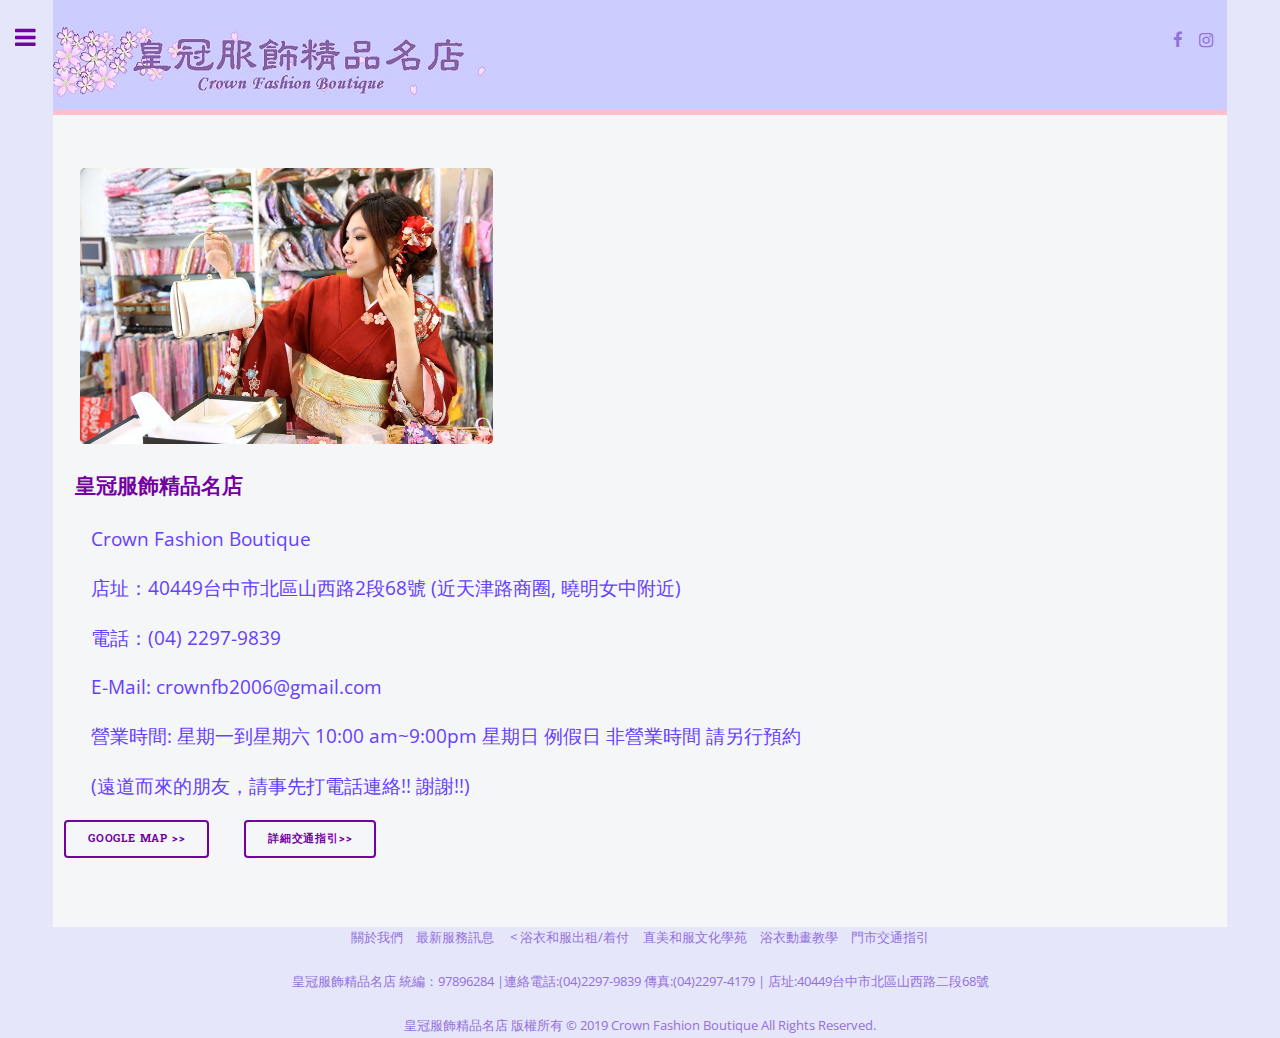
<file: shopInfo.html>
﻿<!DOCTYPE HTML>

<html>
	<head >
		<title>門市交通指引</title>
		<meta charset="utf-8" />
		<meta name="viewport" content="width=device-width, initial-scale=1, user-scalable=no" />
		<link rel="stylesheet" href="main.css" />
		<link rel="shortcut icon" type="images/x-icon" href="images/sakuraicon.gif" />
	</head>
	<body class="is-preload">

		<!-- Wrapper -->
			<div id="wrapper">

				<!-- Main -->
					<div id="main">
						<div class="inner">

							<!-- Header -->
								<header id="header" style="background-color:#CCCCFE">
									<a class="image" href="index.html"><img  src="images/sakura3-logo-m.jpg"></a>	
									  
							<ul class="icons">
									<li><a href="https://www.facebook.com/1996jpcrown/" class="icon fa-facebook" target="_blank"><span class="label">Facebook2</span></a></li>
									<li><a href="https://www.instagram.com/crownkimono/" class="icon fa-instagram" target="_blank"><span class="label">Instagram</span></a></li>
									
									<div id="listhori">
																						</ul>
								</header>
							<section id="banner">
										
								<article>
											<img src="images/shopDoor.JPG" class="image" alt="" />
											<h2>皇冠服飾精品名店</h2>
											<p>Crown Fashion Boutique</p>

									<p>店址：40449台中市北區山西路2段68號 (近天津路商圈, 曉明女中附近)</p>

									<p>電話：(04) 2297-9839</p>

									<p>E-Mail: crownfb2006@gmail.com</p>

									<p>營業時間: 星期一到星期六 10:00 am~9:00pm  星期日 例假日 非營業時間 請另行預約</p>

									<p>(遠道而來的朋友，請事先打電話連絡!! 謝謝!!)</p>
											<p/>
											<ul class="actions">
												<li><a href="https://www.google.com.tw/maps/place/%E7%9A%87%E5%86%A0%E6%9C%8D%E9%A3%BE%E7%B2%BE%E5%93%81%E5%90%8D%E5%BA%97~%E6%97%A5%E6%9C%AC%E5%92%8C%E6%9C%8D%E6%B5%B4%E8%A1%A3%E5%B0%88%E8%B3%A3%E5%BA%97/@24.1689022,120.6735731,17z/data=!3m1!4b1!4m5!3m4!1s0x346917d7390eaf99:0x6f89aee068fc6dda!8m2!3d24.1689022!4d120.6757618" target="_blank" class="button">GOOGLE MAP >></a></li>
												<li><a href="http://crownfb.pixnet.net/blog/post/39401427"class="button">詳細交通指引>></a></li>
											</ul>
										</article>
									
								</section>

							
							

						

							<footer id="footer">
									<ul class="icons" style="  display: table; margin: 0 auto;">
										<li><a href="index.html"style="color:#9370DB;">關於我們</a></li>
										<li><a href="newMA.html"style="color:#9370DB;">最新服務訊息</a></li>							
										<
										<li><a href="yukadaWear.html"style="color:#9370DB;">浴衣和服出租/着付</a></li>
										<li><a href="kimonoClass.html"style="color:#9370DB;">直美和服文化學苑</a></li>
										<li><a href="yukadaClass.html"style="color:#9370DB;">浴衣動畫教學</a></li>
										<li><a href="shopInfo.html"style="color:#9370DB;">門市交通指引 </a></li>
										</ul>
									<div style="  display: table; margin: 0 auto; text-align:center;">	
									<br class="copyright" >皇冠服飾精品名店 統編：97896284 |連絡電話:(04)2297-9839 傳真:(04)2297-4179  | 店址:40449台中市北區山西路二段68號</br>
									<br class="copyright">皇冠服飾精品名店 版權所有 © 2019 Crown Fashion Boutique All Rights Reserved.</br>
									</div>
								</footer>

						
						</div>
					</div>

				<!-- Sidebar -->
					<div id="sidebar">
						<div class="inner">

			

							<!-- Menu -->
								<nav id="menu">
									<header class="major">
										<h2><img src="images/sakura3-logo-s.jpg" style="width:100%"></h2>
									</header>
									<ul>
										<li><a href="index.html">關於我們</a></li>
										<li><a href="newMA.html">最新服務訊息</a></li>										
										<!--<li>
											<span class="opener">服務項目</span>
											<ul>
												
											</ul>
										</li>-->
										<li><a href="yukadaWear.html">浴衣和服出租/着付</a></li>
										<li><a href="kimonoClass.html">直美和服文化學苑</a></li>
										<li><a href="yukadaClass.html">浴衣動畫教學</a></li>
										<li><a href="shopInfo.html">門市交通指引</a></li>
																			
										
										
									</ul>
								</nav>

							<!-- Section -->
								<section>
									<header class="major">
										<h2>聯絡資訊</h2>
									</header>
									<p></p>
									<ul class="contact">
										<li class="con-envelope"><h3>Email:</h3>crownfb2006@gmail.com</li>
										<li class="con-phone"><h3>連絡電話:</h3>(04)2297-9839</li>
										<li class="con-home"><h3>店址:</h3>40449台中市北區山西路二段68號</li>
										<li class="con-time"><h3>營業時間:</h3><p>星期一到星期六:10:00~21:00</p> <p>星期日  國定假日 非營業時間</p><p> 請另行預約</p></li>
									</ul>
								</section>
							
							<!-- Footer -->
							<footer id="footer">
									
								

								</footer>

						</div>
					</div>

			</div>

		<!-- Scripts -->
			<script src="assets/js/jquery.min.js"></script>
			<script src="assets/js/browser.min.js"></script>
			<script src="assets/js/breakpoints.min.js"></script>
			<script src="assets/js/util.js"></script>
			<script src="assets/js/main.js"></script>

	</body>
</html>
</file>
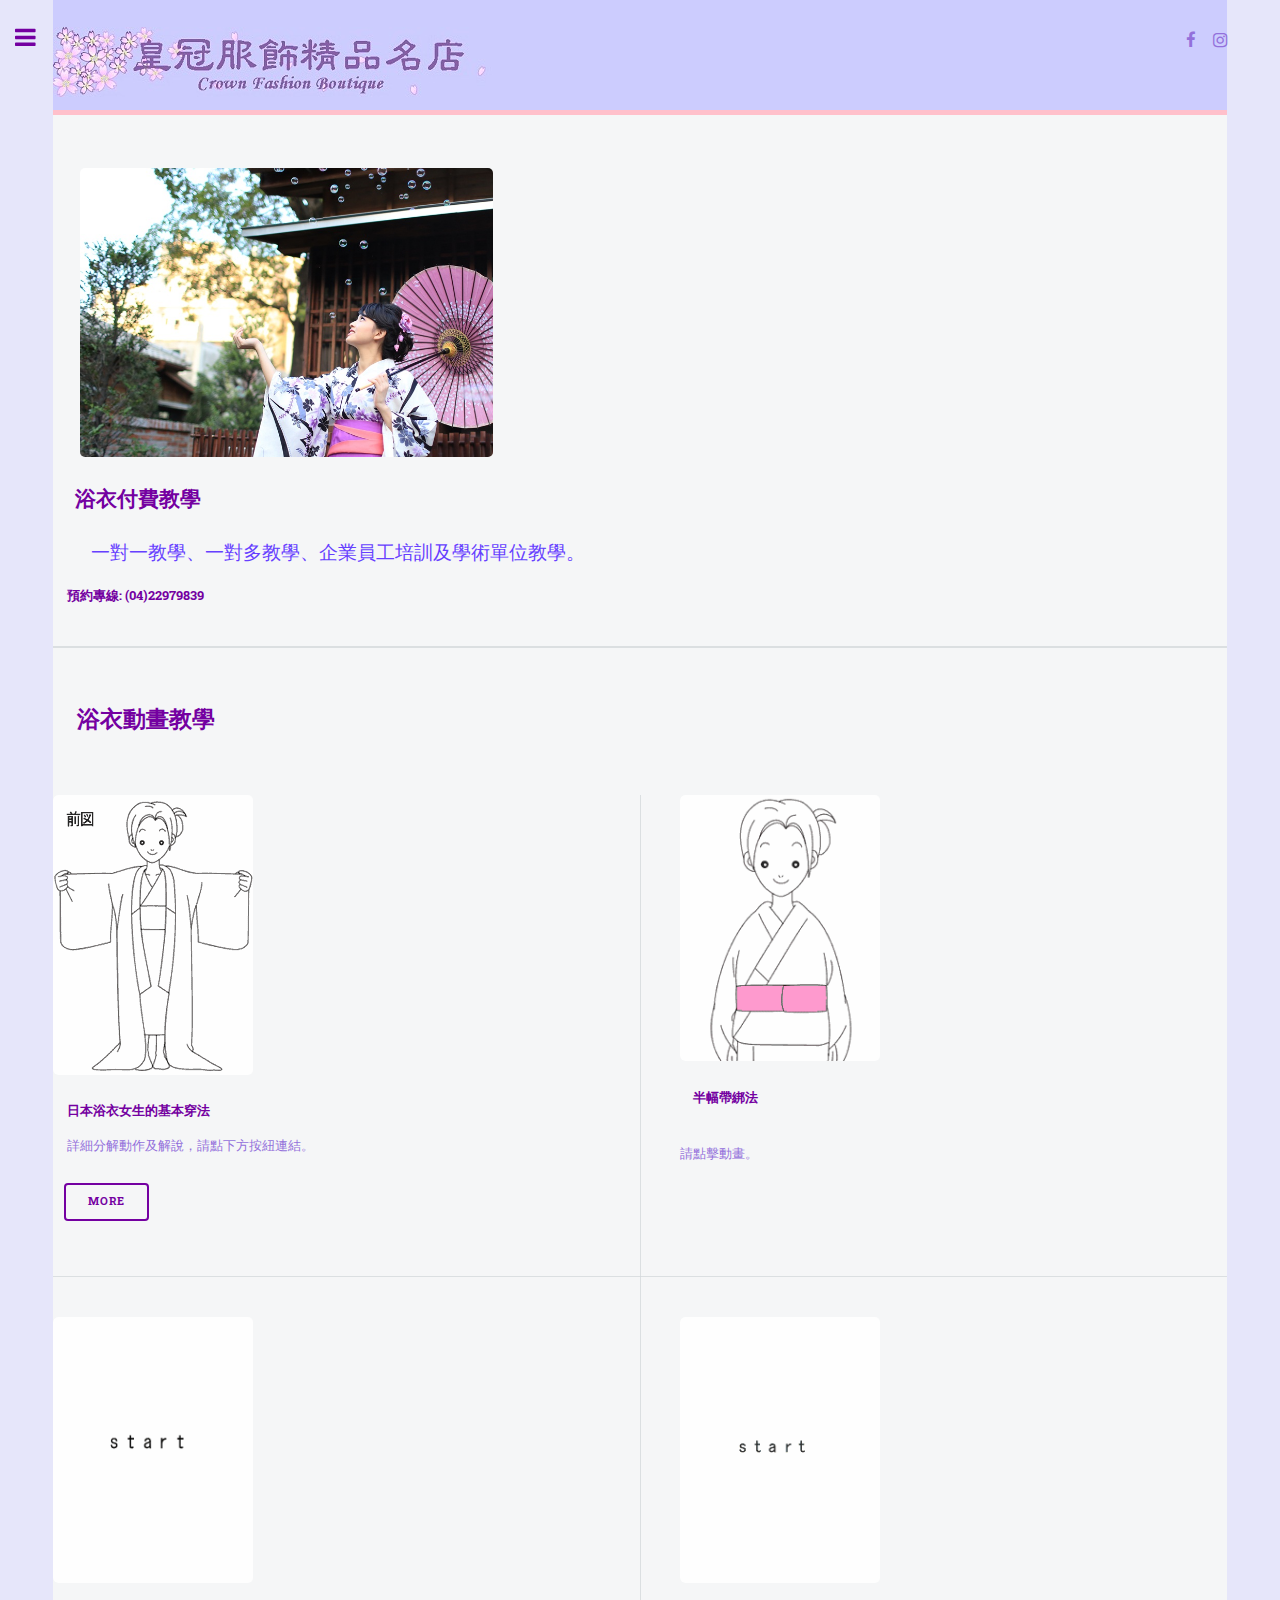
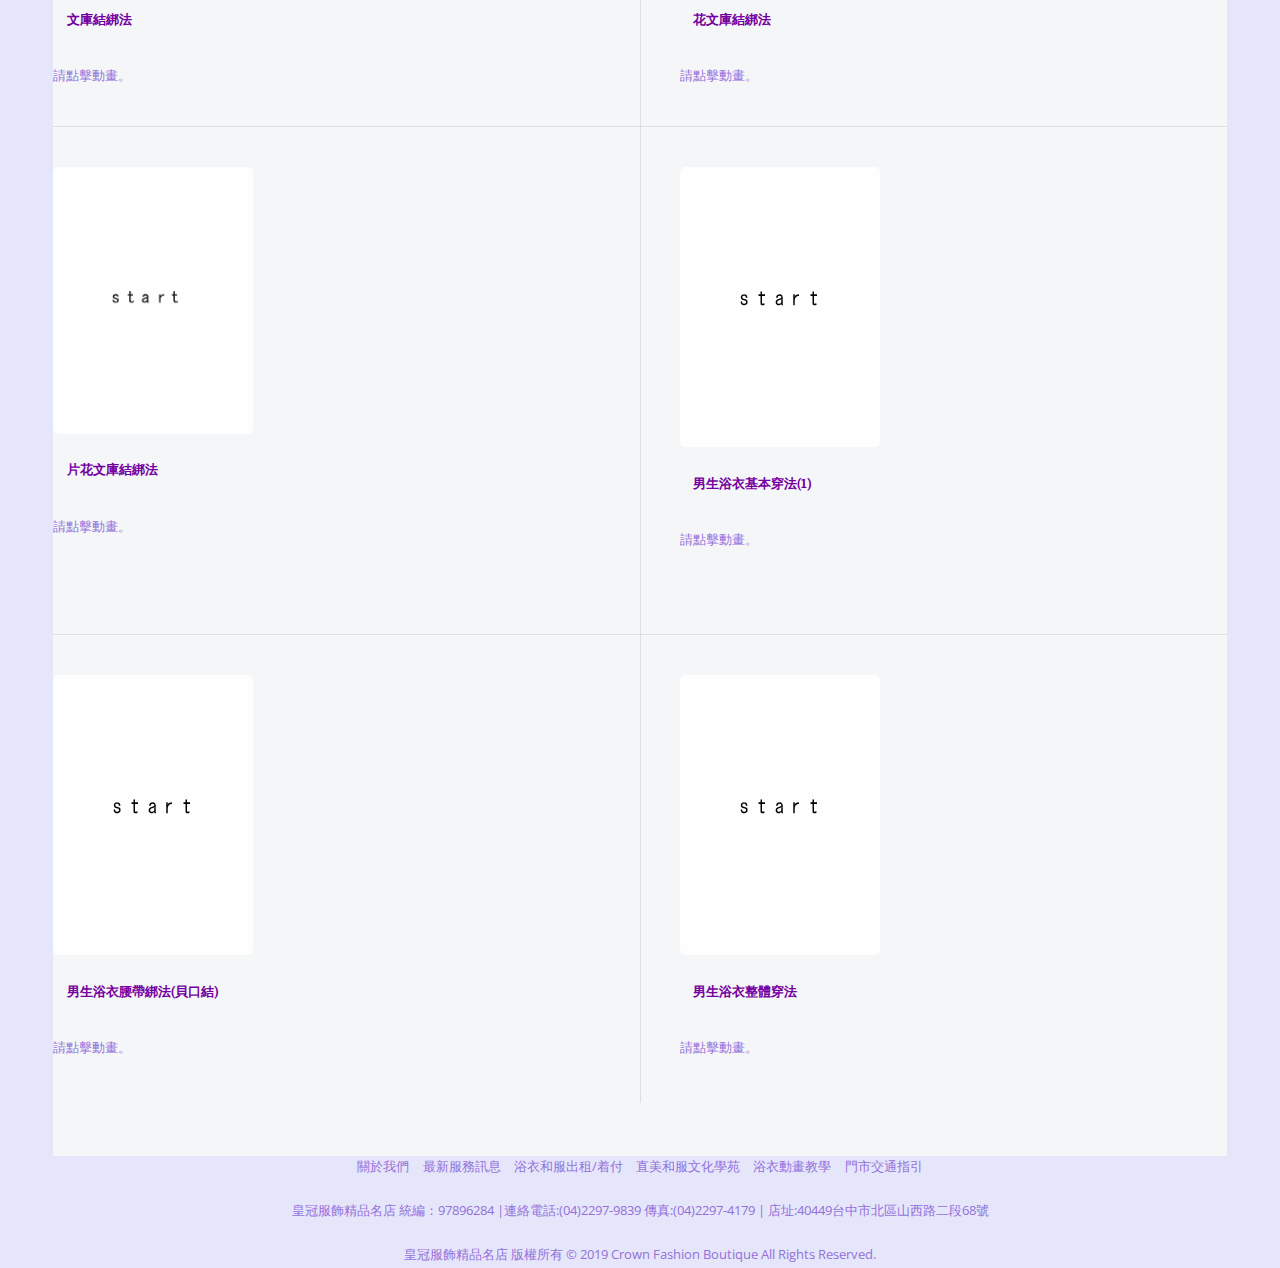
<file: yukadaClass.html>
﻿<!DOCTYPE HTML>

<html>
	<head >
		<title>浴衣和服教學</title>
		<meta charset="utf-8" />
		<meta name="viewport" content="width=device-width, initial-scale=1, user-scalable=no" />
		<link rel="stylesheet" href="main.css" />
		<link rel="shortcut icon" type="images/x-icon" href="images/sakuraicon.gif" />
	</head>
	<body class="is-preload">

		<!-- Wrapper -->
			<div id="wrapper">

				<!-- Main -->
					<div id="main">
						<div class="inner">

							<!-- Header -->
								<header id="header" style="background-color:#CCCCFE">
									<a class="image" href="index.html"><img  src="images/sakura3-logo-m.jpg"></a>	
									  
							<ul class="icons">
									<li><a href="https://www.facebook.com/1996jpcrown/" class="icon fa-facebook" target="_blank"><span class="label">Facebook2</span></a></li>
									<li><a href="https://www.instagram.com/crownkimono/" class="icon fa-instagram" target="_blank"><span class="label">Instagram</span></a></li>
									
									
											</ul>
								</header>
							<section id="banner">
										
								<article>
											<img src="images/yukataclass.JPG" class="image" alt="" />
											
											<h2>浴衣付費教學</h2>
											<p>一對一教學、一對多教學、企業員工培訓及學術單位教學。</p>
											<h3>預約專線: (04)22979839<h3>
										</article>
									
								</section>
								
								<section>
									<header class="major">
										<h2>浴衣動畫教學</h2>
									</header>
									<div class="posts">
										<article>
											<a href="yukada/1yukadawear.gif" class="image"><img src="yukada/1yukadawear.gif" alt="" Style="max-width:15em" /></a>
											<h3>日本浴衣女生的基本穿法</h3>
										
											<p>詳細分解動作及解說，請點下方按紐連結。</p>
											<ul class="actions">
												<li><a href="http://crownfb.pixnet.net/blog/post/39401431" class="button">More</a></li>
											</ul>
										</article>
										<article>
											<a href="yukada/3obibase.gif" class="image"><img src="yukada/3obibase.gif" alt="" Style="max-width:15em"/></a>
											<h3>半幅帶綁法</h3>
											<br>請點擊動畫。</br>
											<p> </p>
																			
										</article>
									<article>
											<a href="yukada/4bunnko.gif" class="image"><img src="yukada/4bunnko.gif" alt="" Style="max-width:15em"/></a>
											<h3>文庫結綁法</h3>
											<br>請點擊動畫。</br>
											<p> </p>
																			
										</article>
										<article>
											<a href="yukada/5hanabunko.gif" class="image"><img src="yukada/5hanabunko.gif" alt="" Style="max-width:15em"/></a>
											<h3>花文庫結綁法</h3>
											<br>請點擊動畫。</br>
											<p> </p>
																			
										</article>
										<article>
											<a href="yukada/6katahanabunnko.gif" class="image"><img src="yukada/6katahanabunnko.gif" alt="" Style="max-width:15em"/></a>
											<h3>片花文庫結綁法</h3>
											<br>請點擊動畫。</br>
											<p> </p>
																			
										</article>
										<article>
											<a href="yukada/manyukadawear.gif" class="image"><img src="yukada/manyukadawear.gif" alt="" Style="max-width:15em"/></a>
											<h3>男生浴衣基本穿法(1)</h3>
											<br>請點擊動畫。</br>
											<br></br>
											<p> </p>
																			
										</article>
										<article>
											<a href="yukada/manobiwear.gif" class="image"><img src="yukada/manobiwear.gif" alt="" Style="max-width:15em"/></a>
											<h3>男生浴衣腰帶綁法(貝口結)</h3>											
											<br>請點擊動畫。</br>
											<br></br>
											<p> </p>
																			
										</article>
										<article>
											<a href="yukada/all%20logo.gif" class="image"><img src="yukada/all%20logo.gif" alt="" Style="max-width:15em"/></a>
											<h3>男生浴衣整體穿法</h3>
											<br>請點擊動畫。</br>
											<br></br>
											<p> </p>
																			
										</article>
									</div>
								</section>
							
							

						

							<footer id="footer">
								<ul class="icons" style="  display: table; margin: 0 auto;">
										<li><a href="index.html"style="color:#9370DB;">關於我們</a></li>
										<li><a href="newMA.html"style="color:#9370DB;">最新服務訊息</a></li>							
										
										<li><a href="yukadaWear.html"style="color:#9370DB;">浴衣和服出租/着付</a></li>
										<li><a href="kimonoClass.html"style="color:#9370DB;">直美和服文化學苑</a></li>
										<li><a href="yukadaClass.html"style="color:#9370DB;">浴衣動畫教學</a></li>
										<li><a href="shopInfo.html"style="color:#9370DB;">門市交通指引 </a></li>
										</ul>
									<div style="  display: table; margin: 0 auto; text-align:center;">	
									<br class="copyright" >皇冠服飾精品名店 統編：97896284 |連絡電話:(04)2297-9839 傳真:(04)2297-4179  | 店址:40449台中市北區山西路二段68號</br>
									<br class="copyright">皇冠服飾精品名店 版權所有 © 2019 Crown Fashion Boutique All Rights Reserved.</br>
									</div>
								</footer>

						
						</div>
					</div>

				<!-- Sidebar -->
					<div id="sidebar">
						<div class="inner">

			

							<!-- Menu -->
								<nav id="menu">
									<header class="major">
										<h2><img src="images/sakura3-logo-s.jpg" style="width:100%"></h2>
									</header>
									<ul>
									<li><a href="index.html">關於我們</a></li>
										<li><a href="newMA.html">最新服務訊息</a></li>										
										<!--<li>
											<span class="opener">服務項目</span>
											<ul>
												
											</ul>
										</li>-->
										<li><a href="yukadaWear.html">浴衣和服出租/着付</a></li>
										<li><a href="kimonoClass.html">直美和服文化學苑</a></li>
										<li><a href="yukadaClass.html">浴衣動畫教學</a></li>
										<li><a href="shopInfo.html">門市交通指引</a></li>
																			
										
										
									</ul>
								</nav>

						
							<!-- Section -->
								<section>
									<header class="major">
										<h2>聯絡資訊</h2>
									</header>
									<p></p>
									<ul class="contact">
										<li class="con-envelope"><h3>Email:</h3>crownfb2006@gmail.com</li>
										<li class="con-phone"><h3>連絡電話:</h3>(04)2297-9839</li>
										<li class="con-home"><h3>店址:</h3>40449台中市北區山西路二段68號</li>
										<li class="con-time"><h3>營業時間:</h3><p>星期一到星期六:10:00~21:00</p> <p>星期日  國定假日 非營業時間</p><p> 請另行預約</p></li>
									</ul>
								</section>
							
							<!-- Footer -->
							<footer id="footer">
									
									

								</footer>

						</div>
					</div>

			</div>

		<!-- Scripts -->
			<script src="assets/js/jquery.min.js"></script>
			<script src="assets/js/browser.min.js"></script>
			<script src="assets/js/breakpoints.min.js"></script>
			<script src="assets/js/util.js"></script>
			<script src="assets/js/main.js"></script>

	</body>
</html>
</file>
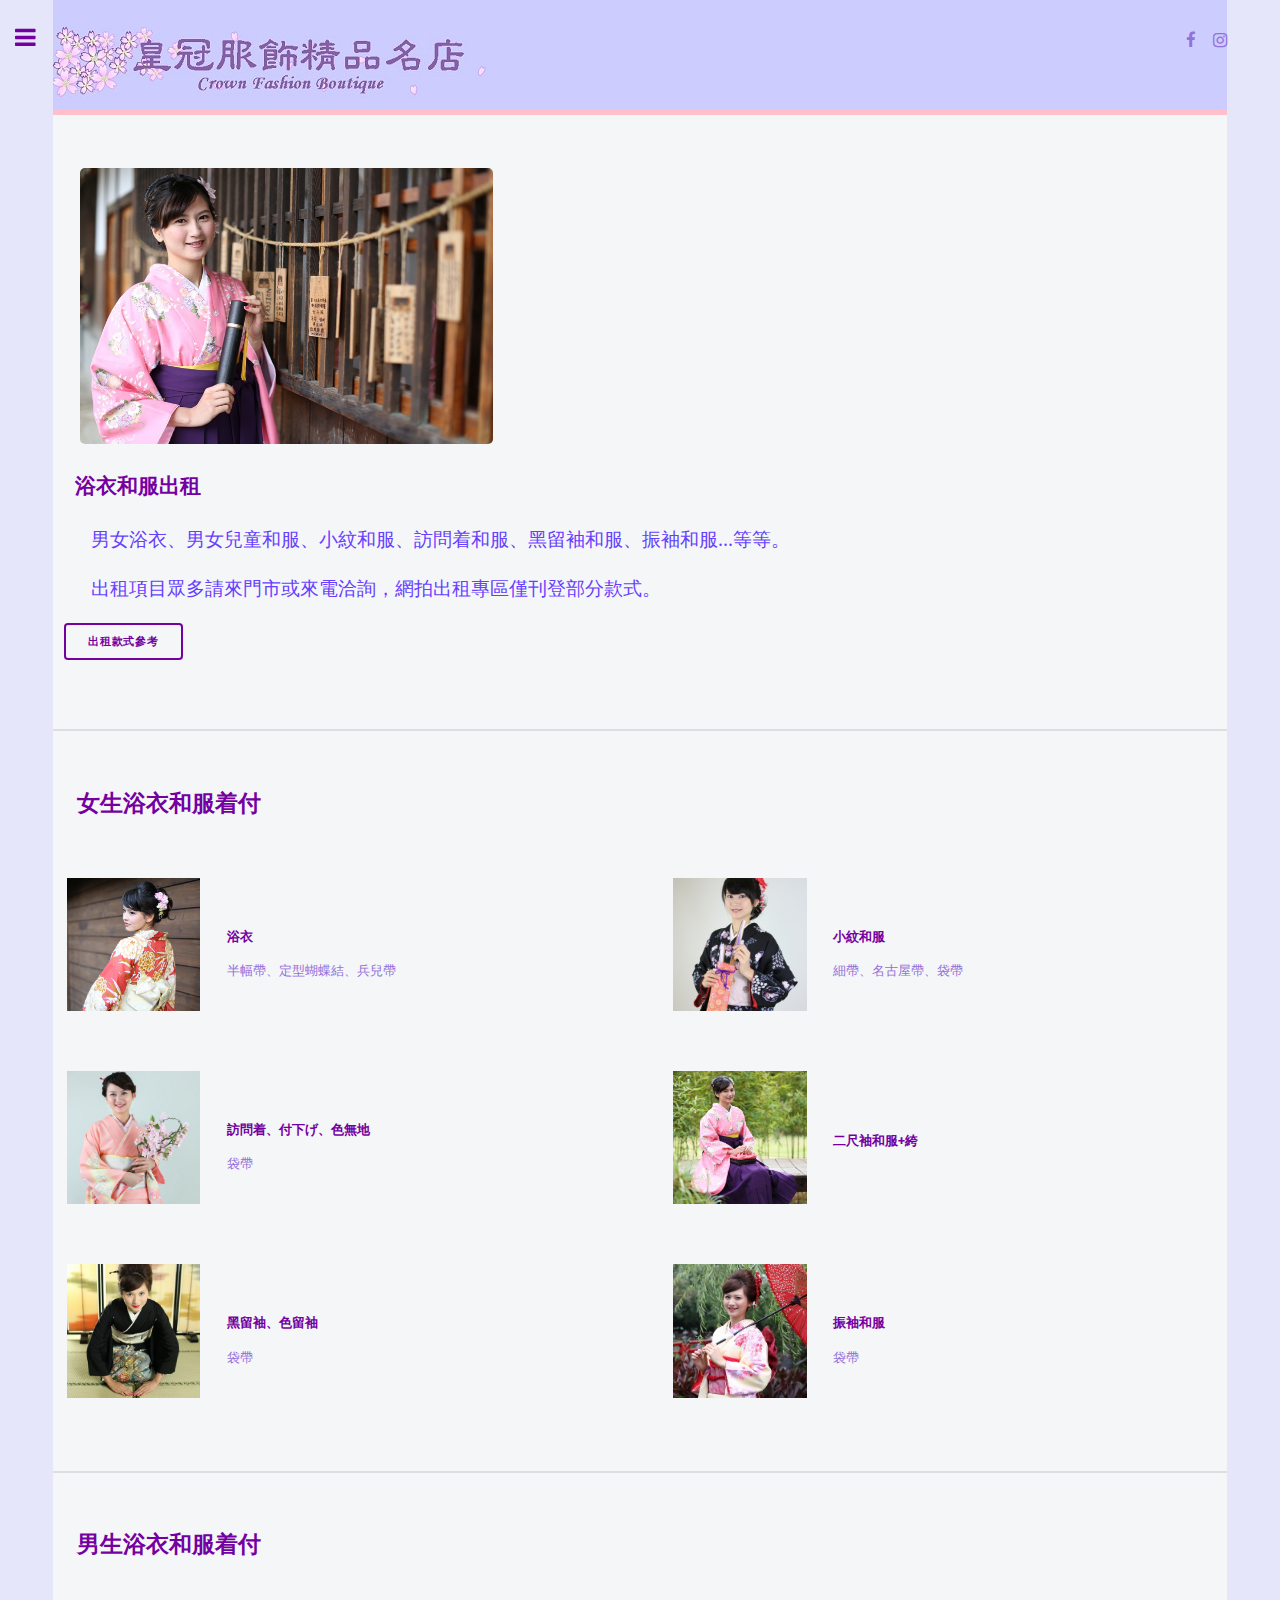
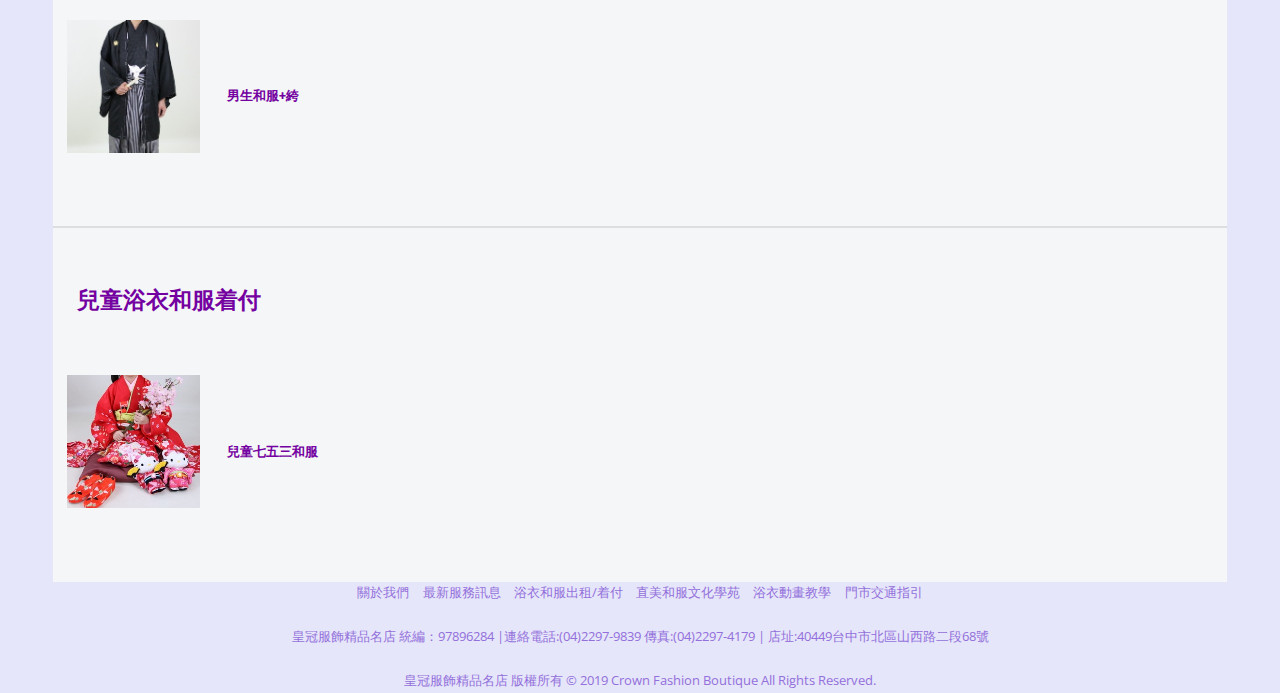
<file: yukadaWear.html>
﻿<!DOCTYPE HTML>

<html>
	<head >
		<title>浴衣和服着付</title>
		<meta charset="utf-8" />
		<meta name="viewport" content="width=device-width, initial-scale=1, user-scalable=no" />
		<link rel="stylesheet" href="main.css" />
		<link rel="shortcut icon" type="images/x-icon" href="images/sakuraicon.gif" />
	</head>
	<body class="is-preload">

		<!-- Wrapper -->
			<div id="wrapper">

				<!-- Main -->
					<div id="main">
						<div class="inner">

							<!-- Header -->
								<header id="header" style="background-color:#CCCCFE">
									<a class="image" href="index.html"><img  src="images/sakura3-logo-m.jpg"></a>	
									  
							<ul class="icons">
									<li><a href="https://www.facebook.com/1996jpcrown/" class="icon fa-facebook" target="_blank"><span class="label">Facebook2</span></a></li>
									<li><a href="https://www.instagram.com/crownkimono/" class="icon fa-instagram" target="_blank"><span class="label">Instagram</span></a></li>
									
									</ul>
								</header>
							<section id="banner">
										
								<article>
											<img src="images/renttop.JPG" class="image" alt="" />
										<h2>浴衣和服出租</h2>
											<p>男女浴衣、男女兒童和服、小紋和服、訪問着和服、黑留袖和服、振袖和服...等等。</p>
											<p>出租項目眾多請來門市或來電洽詢，網拍出租專區僅刊登部分款式。</p>
											<ul class="actions">
												<li><a href="https://class.ruten.com.tw/user/index00.php?s=crownfb&d=3244803&o=0&m=2" class="button">出租款式參考</a></li>
											</ul>
										</article>
									
								</section>
						<!--service-->		
								<section>
									<header class="major">
										<h2>女生浴衣和服着付</h2>
									</header>
									<div class="features">
										<article>
											<img class="icon" src="images/rentyukata.JPG" >											
											<div class="content">
												<h3>浴衣</h3>	
												<p>半幅帶、定型蝴蝶結、兵兒帶</p>												
											</div>
										</article>
										<article>
											<img class="icon" src="images/rentkomon.JPG" >	
											<div class="content">
												<h3>小紋和服</h3>
												<p>細帶、名古屋帶、袋帶</p>
											</div>
										</article>
										<article>
											<img class="icon" src="images/renthomonki.JPG" >										
											<div class="content">
												<h3>訪問着、付下げ、色無地	</h3>
												<p>袋帶</p>
											</div>
										</article>
										
										<article>
											<img class="icon" src="images/rentgraduation.JPG" >	
											<div class="content">
												<h3>二尺袖和服+絝</h3>
												<p> </p>	
											</div>
										</article>
										<article>
											<img class="icon" src="images/rentkurodome.JPG" >	
											<div class="content">
												<h3>黑留袖、色留袖</h3>	
												<p>袋帶</p>	
											</div>
										</article>
										<article>
											<img class="icon" src="images/rentfurisode.JPG" >	
											<div class="content">
												<h3>振袖和服</h3>
												<p>袋帶</p>
											</div>
										</article>
									</div>
								</section>
								
							<section>
									<header class="major">
									<h2>男生浴衣和服着付</h2>
									</header>
									<div class="features">
										<article>
											<img class="icon" src="images/rentboykimno.JPG" >	
											<div class="content">
												<h3>男生和服+絝</h3>												
											</div>
										</article>
										
									</div>
								</section>
								<section>
									<header class="major">
									<h2>兒童浴衣和服着付</h2>
									</header>
									<div class="features">
									<article>
											<img class="icon" src="images/rentkidkimono.JPG" >	
											<div class="content">
												<h3>兒童七五三和服</h3>												
											</div>
										</article>
										
									</div>
								</section>
						

							<footer id="footer">
									<ul class="icons" style="  display: table; margin: 0 auto;">
										<li><a href="index.html"style="color:#9370DB;">關於我們</a></li>
										<li><a href="newMA.html"style="color:#9370DB;">最新服務訊息</a></li>							
										
										<li><a href="yukadaWear.html"style="color:#9370DB;">浴衣和服出租/着付</a></li>
										<li><a href="kimonoClass.html"style="color:#9370DB;">直美和服文化學苑</a></li>
										<li><a href="yukadaClass.html"style="color:#9370DB;">浴衣動畫教學</a></li>
										<li><a href="shopInfo.html"style="color:#9370DB;">門市交通指引 </a></li>
										</ul>
									<div style="  display: table; margin: 0 auto; text-align:center;">	
									<br class="copyright" >皇冠服飾精品名店 統編：97896284 |連絡電話:(04)2297-9839 傳真:(04)2297-4179  | 店址:40449台中市北區山西路二段68號</br>
									<br class="copyright">皇冠服飾精品名店 版權所有 © 2019 Crown Fashion Boutique All Rights Reserved.</br>
									</div>
								</footer>

						
						</div>
					</div>

				<!-- Sidebar -->
					<div id="sidebar">
						<div class="inner">

			

							<!-- Menu -->
								<nav id="menu">
									<header class="major">
										<h2><img src="images/sakura3-logo-s.jpg" style="width:100%"></h2>
									</header>
									<ul>
									<li><a href="index.html">關於我們</a></li>
										<li><a href="newMA.html">最新服務訊息</a></li>										
										<!--<li>
											<span class="opener">服務項目</span>
											<ul>
												
											</ul>
										</li>-->
										<li><a href="yukadaWear.html">浴衣和服出租/着付</a></li>
										<li><a href="kimonoClass.html">直美和服文化學苑</a></li>
										<li><a href="yukadaClass.html">浴衣動畫教學</a></li>
										<li><a href="shopInfo.html">門市交通指引</a></li>
																			
										
										
									</ul>
								</nav>

							
							<!-- Section -->
								<section>
									<header class="major">
										<h2>聯絡資訊</h2>
									</header>
									<p></p>
									<ul class="contact">
										<li class="con-envelope"><h3>Email:</h3>crownfb2006@gmail.com</li>
										<li class="con-phone"><h3>連絡電話:</h3>(04)2297-9839</li>
										<li class="con-home"><h3>店址:</h3>40449台中市北區山西路二段68號</li>
										<li class="con-time"><h3>營業時間:</h3><p>星期一到星期六:10:00~21:00</p> <p>星期日  國定假日 非營業時間</p><p> 請另行預約</p></li>
									</ul>
								</section>
							
							<!-- Footer -->
							<footer id="footer">
									
							

								</footer>

						</div>
					</div>

			</div>

		<!-- Scripts -->
			<script src="assets/js/jquery.min.js"></script>
			<script src="assets/js/browser.min.js"></script>
			<script src="assets/js/breakpoints.min.js"></script>
			<script src="assets/js/util.js"></script>
			<script src="assets/js/main.js"></script>

	</body>
</html>
</file>
<file: main.css>
﻿@import url('assets/css/font-awesome.min.css');
@import url("https://fonts.googleapis.com/css?family=Open+Sans:400,600,400italic,600italic|Roboto+Slab:400,700");

/*
	Editorial by HTML5 UP
	html5up.net | @ajlkn
	Free for personal and commercial use under the CCA 3.0 license (html5up.net/license)
*/

html, body, div, span, applet, object,
iframe, h1, h2, h3, h4, h5, h6, p, blockquote,
pre, a, abbr, acronym, address, big, cite,
code, del, dfn, em, img, ins, kbd, q, s, samp,
small, strike, strong, sub, sup, tt, var, b,
u, i, center, dl, dt, dd, ol, ul, li, fieldset,
form, label, legend, table, caption, tbody,
tfoot, thead, tr, th, td, article, aside,
canvas, details, embed, figure, figcaption,
footer, header, hgroup, menu, nav, output, ruby,
section, summary, time, mark, audio, video {
	margin: 0;
	padding: 0;
	border: 0;
	font-size: 16pt;
	
	font: inherit;
	vertical-align: baseline;}




article, aside, details, figcaption, figure,
footer, header, hgroup, menu, nav, section {
	display: block;}

body {
	line-height: 1;
}

ol, ul {
	list-style: none;
}

blockquote, q {
	quotes: none;
}

	blockquote:before, blockquote:after, q:before, q:after {
		content: '';
		content: none;
	}

table {
	border-collapse: collapse;
	border-spacing: 0;
}

body {
	-webkit-text-size-adjust: none;
}

mark {
	background-color: transparent;
	color: inherit;
}

input::-moz-focus-inner {
	border: 0;
	padding: 0;
}

input, select, textarea {
	-moz-appearance: none;
	-webkit-appearance: none;
	-ms-appearance: none;
	appearance: none;
}

/* Basic */

	@-ms-viewport {
		width: device-width;
	}

	body {
		-ms-overflow-style: scrollbar;
	}

	@media screen and (max-width: 480px) {

		html, body {
			min-width: 320px;
		}

	}

	html {
		box-sizing: border-box;
	}

	*, *:before, *:after {
		box-sizing: inherit;
	}

			
	body {
		background:#E6E6FA;
	}
	

		body.is-preload *, body.is-preload *:before, body.is-preload *:after, body.is-resizing *, body.is-resizing *:before, body.is-resizing *:after {
			-moz-animation: none !important;
			-webkit-animation: none !important;
			-ms-animation: none !important;
			animation: none !important;
			-moz-transition: none !important;
			-webkit-transition: none !important;
			-ms-transition: none !important;
			transition: none !important;
		}

/* Type */

	body, input, select, textarea {
		color: #9370DB;
		font-family: "Open Sans", sans-serif, Microsoft JhengHei;
		font-size: 13pt;
		font-weight: 400;
		line-height: 1.65;
	}

		@media screen and (max-width: 1680px) {

			body, input, select, textarea {
				font-size: 11pt;
			}

		}

		@media screen and (max-width: 1280px) {

			body, input, select, textarea {
				font-size: 10pt;
			}

		}

		@media screen and (max-width: 360px) {

			body, input, select, textarea {
				font-size: 9pt;
			}

		}

	a {
		-moz-transition: color 0.2s ease-in-out, border-bottom-color 0.2s ease-in-out;
		-webkit-transition: color 0.2s ease-in-out, border-bottom-color 0.2s ease-in-out;
		-ms-transition: color 0.2s ease-in-out, border-bottom-color 0.2s ease-in-out;
		transition: color 0.2s ease-in-out, border-bottom-color 0.2s ease-in-out;
		border-bottom: 0;
		color: #f56a6a;
		text-decoration: none;
	}

		a:hover {
			color: 	#7400A1 !important;
		}

			a:hover strong {
				color: inherit;
			}

	strong, b {
		color: 	#7400A1;
		font-weight: 600;
	}

	em, i {
		font-style: italic;
	}

	p {
		margin: 0em 1em 2em 1em;
	}

	h1, h2, h3, h4, h5, h6 {
		color: #7400A1;
		font-family: "Roboto Slab", serif, Microsoft JhengHei;
		font-weight: 700;
		line-height: 1.5;
		margin: 0 0 1em 1em ;
	}

		h1 a, h2 a, h3 a, h4 a, h5 a, h6 a {
			color: inherit;
			text-decoration: none;
			border-bottom: 0;
		}

	h1 {
		font-size: 4em;
		margin: 0 0 0.5em 0;
		line-height: 1.3;
	}

	h2 {
		font-size: 1.75em;
	}

	h3 {
		font-size: 1em;
	}

	h4 {
		font-size: 1.1em;
	}

	h5 {
		font-size: 0.9em;
	}

	h6 {
		font-size: 0.7em;
	}

	@media screen and (max-width: 1680px) {

		h1 {
			font-size: 3.5em;
		}

	}

	@media screen and (max-width: 980px) {

		h1 {
			font-size: 3.25em;
		}

	}

	@media screen and (max-width: 736px) {

		h1 {
			font-size: 2em;
			line-height: 1.4;
		}

		h2 {
			font-size: 1.5em;
		}

	}

	sub {
		font-size: 0.8em;
		position: relative;
		top: 0.5em;
	}

	sup {
		font-size: 0.8em;
		position: relative;
		top: -0.5em;
	}

	blockquote {
		border-left: solid 3px rgba(210, 215, 217, 0.75);
		font-style: italic;
		margin: 0 0 2em 0;
		padding: 0.5em 0 0.5em 2em;
	}

	code {
		background: rgba(230, 235, 237, 0.25);
		border-radius: 0.375em;
		border: solid 1px rgba(210, 215, 217, 0.75);
		font-family: "Courier New", monospace, Microsoft JhengHei;
		font-size: 0.9em;
		margin: 0 0.25em;
		padding: 0.25em 0.65em;
	}

	pre {
		-webkit-overflow-scrolling: touch;
		font-family: "Courier New", monospace, Microsoft JhengHei;
		font-size: 0.9em;
		margin: 0 0 2em 0;
	}

		pre code {
			display: block;
			line-height: 1.75;
			padding: 1em 1.5em;
			overflow-x: auto;
		}

	hr {
		border: 0;
		border-bottom: 0;
		color:fuchsia;
		margin: 2em 0;
	}

		hr.major {
			margin: 3em 0;
		}

	.align-left {
		text-align: left;
	}

	.align-center {
		text-align: center;
	}

	.align-right {
		text-align: right;
	}

/* Row */

	.row {
		display: flex;
		flex-wrap: wrap;
		box-sizing: border-box;
		align-items: stretch;
	}

		.row > * {
			box-sizing: border-box;
		}

		.row.gtr-uniform > * > :last-child {
			margin-bottom: 0;
		}

		.row.aln-left {
			justify-content: flex-start;
		}

		.row.aln-center {
			justify-content: center;
		}

		.row.aln-right {
			justify-content: flex-end;
		}

		.row.aln-top {
			align-items: flex-start;
		}

		.row.aln-middle {
			align-items: center;
		}

		.row.aln-bottom {
			align-items: flex-end;
		}

		.row > .imp {
			order: -1;
		}

		.row > .col-1 {
			width: 8.3333333333%;
		}

		.row > .off-1 {
			margin-left: 8.3333333333%;
		}

		.row > .col-2 {
			width: 16.6666666667%;
		}

		.row > .off-2 {
			margin-left: 16.6666666667%;
		}

		.row > .col-3 {
			width: 25%;
		}

		.row > .off-3 {
			margin-left: 25%;
		}

		.row > .col-4 {
			width: 33.3333333333%;
		}

		.row > .off-4 {
			margin-left: 33.3333333333%;
		}

		.row > .col-5 {
			width: 41.6666666667%;
		}

		.row > .off-5 {
			margin-left: 41.6666666667%;
		}

		.row > .col-6 {
			width: 50%;
		}

		.row > .off-6 {
			margin-left: 50%;
		}

		.row > .col-7 {
			width: 58.3333333333%;
		}

		.row > .off-7 {
			margin-left: 58.3333333333%;
		}

		.row > .col-8 {
			width: 66.6666666667%;
		}

		.row > .off-8 {
			margin-left: 66.6666666667%;
		}

		.row > .col-9 {
			width: 75%;
		}

		.row > .off-9 {
			margin-left: 75%;
		}

		.row > .col-10 {
			width: 83.3333333333%;
		}

		.row > .off-10 {
			margin-left: 83.3333333333%;
		}

		.row > .col-11 {
			width: 91.6666666667%;
		}

		.row > .off-11 {
			margin-left: 91.6666666667%;
		}

		.row > .col-12 {
			width: 100%;
		}

		.row > .off-12 {
			margin-left: 100%;
		}

		.row.gtr-0 {
			margin-top: 0;
			margin-left: 0em;
		}

			.row.gtr-0 > * {
				padding: 0 0 0 0em;
			}

			.row.gtr-0.gtr-uniform {
				margin-top: 0em;
			}

				.row.gtr-0.gtr-uniform > * {
					padding-top: 0em;
				}

		.row.gtr-25 {
			margin-top: 0;
			margin-left: -0.375em;
		}

			.row.gtr-25 > * {
				padding: 0 0 0 0.375em;
			}

			.row.gtr-25.gtr-uniform {
				margin-top: -0.375em;
			}

				.row.gtr-25.gtr-uniform > * {
					padding-top: 0.375em;
				}

		.row.gtr-50 {
			margin-top: 0;
			margin-left: -0.75em;
		}

			.row.gtr-50 > * {
				padding: 0 0 0 0.75em;
			}

			.row.gtr-50.gtr-uniform {
				margin-top: -0.75em;
			}

				.row.gtr-50.gtr-uniform > * {
					padding-top: 0.75em;
				}

		.row {
			margin-top: 0;
			margin-left: -1.5em;
		}

			.row > * {
				padding: 0 0 0 1.5em;
			}

			.row.gtr-uniform {
				margin-top: -1.5em;
			}

				.row.gtr-uniform > * {
					padding-top: 1.5em;
				}

		.row.gtr-150 {
			margin-top: 0;
			margin-left: -2.25em;
		}

			.row.gtr-150 > * {
				padding: 0 0 0 2.25em;
			}

			.row.gtr-150.gtr-uniform {
				margin-top: -2.25em;
			}

				.row.gtr-150.gtr-uniform > * {
					padding-top: 2.25em;
				}

		.row.gtr-200 {
			margin-top: 0;
			margin-left: -3em;
		}

			.row.gtr-200 > * {
				padding: 0 0 0 3em;
			}

			.row.gtr-200.gtr-uniform {
				margin-top: -3em;
			}

				.row.gtr-200.gtr-uniform > * {
					padding-top: 3em;
				}

		@media screen and (max-width: 1680px) {

			.row {
				display: flex;
				flex-wrap: wrap;
				box-sizing: border-box;
				align-items: stretch;
			}

				.row > * {
					box-sizing: border-box;
				}

				.row.gtr-uniform > * > :last-child {
					margin-bottom: 0;
				}

				.row.aln-left {
					justify-content: flex-start;
				}

				.row.aln-center {
					justify-content: center;
				}

				.row.aln-right {
					justify-content: flex-end;
				}

				.row.aln-top {
					align-items: flex-start;
				}

				.row.aln-middle {
					align-items: center;
				}

				.row.aln-bottom {
					align-items: flex-end;
				}

				.row > .imp-xlarge {
					order: -1;
				}

				.row > .col-1-xlarge {
					width: 8.3333333333%;
				}

				.row > .off-1-xlarge {
					margin-left: 8.3333333333%;
				}

				.row > .col-2-xlarge {
					width: 16.6666666667%;
				}

				.row > .off-2-xlarge {
					margin-left: 16.6666666667%;
				}

				.row > .col-3-xlarge {
					width: 25%;
				}

				.row > .off-3-xlarge {
					margin-left: 25%;
				}

				.row > .col-4-xlarge {
					width: 33.3333333333%;
				}

				.row > .off-4-xlarge {
					margin-left: 33.3333333333%;
				}

				.row > .col-5-xlarge {
					width: 41.6666666667%;
				}

				.row > .off-5-xlarge {
					margin-left: 41.6666666667%;
				}

				.row > .col-6-xlarge {
					width: 50%;
				}

				.row > .off-6-xlarge {
					margin-left: 50%;
				}

				.row > .col-7-xlarge {
					width: 58.3333333333%;
				}

				.row > .off-7-xlarge {
					margin-left: 58.3333333333%;
				}

				.row > .col-8-xlarge {
					width: 66.6666666667%;
				}

				.row > .off-8-xlarge {
					margin-left: 66.6666666667%;
				}

				.row > .col-9-xlarge {
					width: 75%;
				}

				.row > .off-9-xlarge {
					margin-left: 75%;
				}

				.row > .col-10-xlarge {
					width: 83.3333333333%;
				}

				.row > .off-10-xlarge {
					margin-left: 83.3333333333%;
				}

				.row > .col-11-xlarge {
					width: 91.6666666667%;
				}

				.row > .off-11-xlarge {
					margin-left: 91.6666666667%;
				}

				.row > .col-12-xlarge {
					width: 100%;
				}

				.row > .off-12-xlarge {
					margin-left: 100%;
				}

				.row.gtr-0 {
					margin-top: 0;
					margin-left: 0em;
				}

					.row.gtr-0 > * {
						padding: 0 0 0 0em;
					}

					.row.gtr-0.gtr-uniform {
						margin-top: 0em;
					}

						.row.gtr-0.gtr-uniform > * {
							padding-top: 0em;
						}

				.row.gtr-25 {
					margin-top: 0;
					margin-left: -0.375em;
				}

					.row.gtr-25 > * {
						padding: 0 0 0 0.375em;
					}

					.row.gtr-25.gtr-uniform {
						margin-top: -0.375em;
					}

						.row.gtr-25.gtr-uniform > * {
							padding-top: 0.375em;
						}

				.row.gtr-50 {
					margin-top: 0;
					margin-left: -0.75em;
				}

					.row.gtr-50 > * {
						padding: 0 0 0 0.75em;
					}

					.row.gtr-50.gtr-uniform {
						margin-top: -0.75em;
					}

						.row.gtr-50.gtr-uniform > * {
							padding-top: 0.75em;
						}

				.row {
					margin-top: 0;
					margin-left: -1.5em;
				}

					.row > * {
						padding: 0 0 0 1.5em;
					}

					.row.gtr-uniform {
						margin-top: -1.5em;
					}

						.row.gtr-uniform > * {
							padding-top: 1.5em;
						}

				.row.gtr-150 {
					margin-top: 0;
					margin-left: -2.25em;
				}

					.row.gtr-150 > * {
						padding: 0 0 0 2.25em;
					}

					.row.gtr-150.gtr-uniform {
						margin-top: -2.25em;
					}

						.row.gtr-150.gtr-uniform > * {
							padding-top: 2.25em;
						}

				.row.gtr-200 {
					margin-top: 0;
					margin-left: -3em;
				}

					.row.gtr-200 > * {
						padding: 0 0 0 3em;
					}

					.row.gtr-200.gtr-uniform {
						margin-top: -3em;
					}

						.row.gtr-200.gtr-uniform > * {
							padding-top: 3em;
						}

		}

		@media screen and (max-width: 1280px) {

			.row {
				display: flex;
				flex-wrap: wrap;
				box-sizing: border-box;
				align-items: stretch;
			}

				.row > * {
					box-sizing: border-box;
				}

				.row.gtr-uniform > * > :last-child {
					margin-bottom: 0;
				}

				.row.aln-left {
					justify-content: flex-start;
				}

				.row.aln-center {
					justify-content: center;
				}

				.row.aln-right {
					justify-content: flex-end;
				}

				.row.aln-top {
					align-items: flex-start;
				}

				.row.aln-middle {
					align-items: center;
				}

				.row.aln-bottom {
					align-items: flex-end;
				}

				.row > .imp-large {
					order: -1;
				}

				.row > .col-1-large {
					width: 8.3333333333%;
				}

				.row > .off-1-large {
					margin-left: 8.3333333333%;
				}

				.row > .col-2-large {
					width: 16.6666666667%;
				}

				.row > .off-2-large {
					margin-left: 16.6666666667%;
				}

				.row > .col-3-large {
					width: 25%;
				}

				.row > .off-3-large {
					margin-left: 25%;
				}

				.row > .col-4-large {
					width: 33.3333333333%;
				}

				.row > .off-4-large {
					margin-left: 33.3333333333%;
				}

				.row > .col-5-large {
					width: 41.6666666667%;
				}

				.row > .off-5-large {
					margin-left: 41.6666666667%;
				}

				.row > .col-6-large {
					width: 50%;
				}

				.row > .off-6-large {
					margin-left: 50%;
				}

				.row > .col-7-large {
					width: 58.3333333333%;
				}

				.row > .off-7-large {
					margin-left: 58.3333333333%;
				}

				.row > .col-8-large {
					width: 66.6666666667%;
				}

				.row > .off-8-large {
					margin-left: 66.6666666667%;
				}

				.row > .col-9-large {
					width: 75%;
				}

				.row > .off-9-large {
					margin-left: 75%;
				}

				.row > .col-10-large {
					width: 83.3333333333%;
				}

				.row > .off-10-large {
					margin-left: 83.3333333333%;
				}

				.row > .col-11-large {
					width: 91.6666666667%;
				}

				.row > .off-11-large {
					margin-left: 91.6666666667%;
				}

				.row > .col-12-large {
					width: 100%;
				}

				.row > .off-12-large {
					margin-left: 100%;
				}

				.row.gtr-0 {
					margin-top: 0;
					margin-left: 0em;
				}

					.row.gtr-0 > * {
						padding: 0 0 0 0em;
					}

					.row.gtr-0.gtr-uniform {
						margin-top: 0em;
					}

						.row.gtr-0.gtr-uniform > * {
							padding-top: 0em;
						}

				.row.gtr-25 {
					margin-top: 0;
					margin-left: -0.375em;
				}

					.row.gtr-25 > * {
						padding: 0 0 0 0.375em;
					}

					.row.gtr-25.gtr-uniform {
						margin-top: -0.375em;
					}

						.row.gtr-25.gtr-uniform > * {
							padding-top: 0.375em;
						}

				.row.gtr-50 {
					margin-top: 0;
					margin-left: -0.75em;
				}

					.row.gtr-50 > * {
						padding: 0 0 0 0.75em;
					}

					.row.gtr-50.gtr-uniform {
						margin-top: -0.75em;
					}

						.row.gtr-50.gtr-uniform > * {
							padding-top: 0.75em;
						}

				.row {
					margin-top: 0;
					margin-left: -1.5em;
				}

					.row > * {
						padding: 0 0 0 1.5em;
					}

					.row.gtr-uniform {
						margin-top: -1.5em;
					}

						.row.gtr-uniform > * {
							padding-top: 1.5em;
						}

				.row.gtr-150 {
					margin-top: 0;
					margin-left: -2.25em;
				}

					.row.gtr-150 > * {
						padding: 0 0 0 2.25em;
					}

					.row.gtr-150.gtr-uniform {
						margin-top: -2.25em;
					}

						.row.gtr-150.gtr-uniform > * {
							padding-top: 2.25em;
						}

				.row.gtr-200 {
					margin-top: 0;
					margin-left: -3em;
				}

					.row.gtr-200 > * {
						padding: 0 0 0 3em;
					}

					.row.gtr-200.gtr-uniform {
						margin-top: -3em;
					}

						.row.gtr-200.gtr-uniform > * {
							padding-top: 3em;
						}

		}

		@media screen and (max-width: 980px) {

			.row {
				display: flex;
				flex-wrap: wrap;
				box-sizing: border-box;
				align-items: stretch;
			}

				.row > * {
					box-sizing: border-box;
				}

				.row.gtr-uniform > * > :last-child {
					margin-bottom: 0;
				}

				.row.aln-left {
					justify-content: flex-start;
				}

				.row.aln-center {
					justify-content: center;
				}

				.row.aln-right {
					justify-content: flex-end;
				}

				.row.aln-top {
					align-items: flex-start;
				}

				.row.aln-middle {
					align-items: center;
				}

				.row.aln-bottom {
					align-items: flex-end;
				}

				.row > .imp-medium {
					order: -1;
				}

				.row > .col-1-medium {
					width: 8.3333333333%;
				}

				.row > .off-1-medium {
					margin-left: 8.3333333333%;
				}

				.row > .col-2-medium {
					width: 16.6666666667%;
				}

				.row > .off-2-medium {
					margin-left: 16.6666666667%;
				}

				.row > .col-3-medium {
					width: 25%;
				}

				.row > .off-3-medium {
					margin-left: 25%;
				}

				.row > .col-4-medium {
					width: 33.3333333333%;
				}

				.row > .off-4-medium {
					margin-left: 33.3333333333%;
				}

				.row > .col-5-medium {
					width: 41.6666666667%;
				}

				.row > .off-5-medium {
					margin-left: 41.6666666667%;
				}

				.row > .col-6-medium {
					width: 50%;
				}

				.row > .off-6-medium {
					margin-left: 50%;
				}

				.row > .col-7-medium {
					width: 58.3333333333%;
				}

				.row > .off-7-medium {
					margin-left: 58.3333333333%;
				}

				.row > .col-8-medium {
					width: 66.6666666667%;
				}

				.row > .off-8-medium {
					margin-left: 66.6666666667%;
				}

				.row > .col-9-medium {
					width: 75%;
				}

				.row > .off-9-medium {
					margin-left: 75%;
				}

				.row > .col-10-medium {
					width: 83.3333333333%;
				}

				.row > .off-10-medium {
					margin-left: 83.3333333333%;
				}

				.row > .col-11-medium {
					width: 91.6666666667%;
				}

				.row > .off-11-medium {
					margin-left: 91.6666666667%;
				}

				.row > .col-12-medium {
					width: 100%;
				}

				.row > .off-12-medium {
					margin-left: 100%;
				}

				.row.gtr-0 {
					margin-top: 0;
					margin-left: 0em;
				}

					.row.gtr-0 > * {
						padding: 0 0 0 0em;
					}

					.row.gtr-0.gtr-uniform {
						margin-top: 0em;
					}

						.row.gtr-0.gtr-uniform > * {
							padding-top: 0em;
						}

				.row.gtr-25 {
					margin-top: 0;
					margin-left: -0.375em;
				}

					.row.gtr-25 > * {
						padding: 0 0 0 0.375em;
					}

					.row.gtr-25.gtr-uniform {
						margin-top: -0.375em;
					}

						.row.gtr-25.gtr-uniform > * {
							padding-top: 0.375em;
						}

				.row.gtr-50 {
					margin-top: 0;
					margin-left: -0.75em;
				}

					.row.gtr-50 > * {
						padding: 0 0 0 0.75em;
					}

					.row.gtr-50.gtr-uniform {
						margin-top: -0.75em;
					}

						.row.gtr-50.gtr-uniform > * {
							padding-top: 0.75em;
						}

				.row {
					margin-top: 0;
					margin-left: -1.5em;
				}

					.row > * {
						padding: 0 0 0 1.5em;
					}

					.row.gtr-uniform {
						margin-top: -1.5em;
					}

						.row.gtr-uniform > * {
							padding-top: 1.5em;
						}

				.row.gtr-150 {
					margin-top: 0;
					margin-left: -2.25em;
				}

					.row.gtr-150 > * {
						padding: 0 0 0 2.25em;
					}

					.row.gtr-150.gtr-uniform {
						margin-top: -2.25em;
					}

						.row.gtr-150.gtr-uniform > * {
							padding-top: 2.25em;
						}

				.row.gtr-200 {
					margin-top: 0;
					margin-left: -3em;
				}

					.row.gtr-200 > * {
						padding: 0 0 0 3em;
					}

					.row.gtr-200.gtr-uniform {
						margin-top: -3em;
					}

						.row.gtr-200.gtr-uniform > * {
							padding-top: 3em;
						}

		}

		@media screen and (max-width: 736px) {

			.row {
				display: flex;
				flex-wrap: wrap;
				box-sizing: border-box;
				align-items: stretch;
			}

				.row > * {
					box-sizing: border-box;
				}

				.row.gtr-uniform > * > :last-child {
					margin-bottom: 0;
				}

				.row.aln-left {
					justify-content: flex-start;
				}

				.row.aln-center {
					justify-content: center;
				}

				.row.aln-right {
					justify-content: flex-end;
				}

				.row.aln-top {
					align-items: flex-start;
				}

				.row.aln-middle {
					align-items: center;
				}

				.row.aln-bottom {
					align-items: flex-end;
				}

				.row > .imp-small {
					order: -1;
				}

				.row > .col-1-small {
					width: 8.3333333333%;
				}

				.row > .off-1-small {
					margin-left: 8.3333333333%;
				}

				.row > .col-2-small {
					width: 16.6666666667%;
				}

				.row > .off-2-small {
					margin-left: 16.6666666667%;
				}

				.row > .col-3-small {
					width: 25%;
				}

				.row > .off-3-small {
					margin-left: 25%;
				}

				.row > .col-4-small {
					width: 33.3333333333%;
				}

				.row > .off-4-small {
					margin-left: 33.3333333333%;
				}

				.row > .col-5-small {
					width: 41.6666666667%;
				}

				.row > .off-5-small {
					margin-left: 41.6666666667%;
				}

				.row > .col-6-small {
					width: 50%;
				}

				.row > .off-6-small {
					margin-left: 50%;
				}

				.row > .col-7-small {
					width: 58.3333333333%;
				}

				.row > .off-7-small {
					margin-left: 58.3333333333%;
				}

				.row > .col-8-small {
					width: 66.6666666667%;
				}

				.row > .off-8-small {
					margin-left: 66.6666666667%;
				}

				.row > .col-9-small {
					width: 75%;
				}

				.row > .off-9-small {
					margin-left: 75%;
				}

				.row > .col-10-small {
					width: 83.3333333333%;
				}

				.row > .off-10-small {
					margin-left: 83.3333333333%;
				}

				.row > .col-11-small {
					width: 91.6666666667%;
				}

				.row > .off-11-small {
					margin-left: 91.6666666667%;
				}

				.row > .col-12-small {
					width: 100%;
				}

				.row > .off-12-small {
					margin-left: 100%;
				}

				.row.gtr-0 {
					margin-top: 0;
					margin-left: 0em;
				}

					.row.gtr-0 > * {
						padding: 0 0 0 0em;
					}

					.row.gtr-0.gtr-uniform {
						margin-top: 0em;
					}

						.row.gtr-0.gtr-uniform > * {
							padding-top: 0em;
						}

				.row.gtr-25 {
					margin-top: 0;
					margin-left: -0.375em;
				}

					.row.gtr-25 > * {
						padding: 0 0 0 0.375em;
					}

					.row.gtr-25.gtr-uniform {
						margin-top: -0.375em;
					}

						.row.gtr-25.gtr-uniform > * {
							padding-top: 0.375em;
						}

				.row.gtr-50 {
					margin-top: 0;
					margin-left: -0.75em;
				}

					.row.gtr-50 > * {
						padding: 0 0 0 0.75em;
					}

					.row.gtr-50.gtr-uniform {
						margin-top: -0.75em;
					}

						.row.gtr-50.gtr-uniform > * {
							padding-top: 0.75em;
						}

				.row {
					margin-top: 0;
					margin-left: -1.5em;
				}

					.row > * {
						padding: 0 0 0 1.5em;
					}

					.row.gtr-uniform {
						margin-top: -1.5em;
					}

						.row.gtr-uniform > * {
							padding-top: 1.5em;
						}

				.row.gtr-150 {
					margin-top: 0;
					margin-left: -2.25em;
				}

					.row.gtr-150 > * {
						padding: 0 0 0 2.25em;
					}

					.row.gtr-150.gtr-uniform {
						margin-top: -2.25em;
					}

						.row.gtr-150.gtr-uniform > * {
							padding-top: 2.25em;
						}

				.row.gtr-200 {
					margin-top: 0;
					margin-left: -3em;
				}

					.row.gtr-200 > * {
						padding: 0 0 0 3em;
					}

					.row.gtr-200.gtr-uniform {
						margin-top: -3em;
					}

						.row.gtr-200.gtr-uniform > * {
							padding-top: 3em;
						}

		}

		@media screen and (max-width: 480px) {

			.row {
				display: flex;
				flex-wrap: wrap;
				box-sizing: border-box;
				align-items: stretch;
			}

				.row > * {
					box-sizing: border-box;
				}

				.row.gtr-uniform > * > :last-child {
					margin-bottom: 0;
				}

				.row.aln-left {
					justify-content: flex-start;
				}

				.row.aln-center {
					justify-content: center;
				}

				.row.aln-right {
					justify-content: flex-end;
				}

				.row.aln-top {
					align-items: flex-start;
				}

				.row.aln-middle {
					align-items: center;
				}

				.row.aln-bottom {
					align-items: flex-end;
				}

				.row > .imp-xsmall {
					order: -1;
				}

				.row > .col-1-xsmall {
					width: 8.3333333333%;
				}

				.row > .off-1-xsmall {
					margin-left: 8.3333333333%;
				}

				.row > .col-2-xsmall {
					width: 16.6666666667%;
				}

				.row > .off-2-xsmall {
					margin-left: 16.6666666667%;
				}

				.row > .col-3-xsmall {
					width: 25%;
				}

				.row > .off-3-xsmall {
					margin-left: 25%;
				}

				.row > .col-4-xsmall {
					width: 33.3333333333%;
				}

				.row > .off-4-xsmall {
					margin-left: 33.3333333333%;
				}

				.row > .col-5-xsmall {
					width: 41.6666666667%;
				}

				.row > .off-5-xsmall {
					margin-left: 41.6666666667%;
				}

				.row > .col-6-xsmall {
					width: 50%;
				}

				.row > .off-6-xsmall {
					margin-left: 50%;
				}

				.row > .col-7-xsmall {
					width: 58.3333333333%;
				}

				.row > .off-7-xsmall {
					margin-left: 58.3333333333%;
				}

				.row > .col-8-xsmall {
					width: 66.6666666667%;
				}

				.row > .off-8-xsmall {
					margin-left: 66.6666666667%;
				}

				.row > .col-9-xsmall {
					width: 75%;
				}

				.row > .off-9-xsmall {
					margin-left: 75%;
				}

				.row > .col-10-xsmall {
					width: 83.3333333333%;
				}

				.row > .off-10-xsmall {
					margin-left: 83.3333333333%;
				}

				.row > .col-11-xsmall {
					width: 91.6666666667%;
				}

				.row > .off-11-xsmall {
					margin-left: 91.6666666667%;
				}

				.row > .col-12-xsmall {
					width: 100%;
				}

				.row > .off-12-xsmall {
					margin-left: 100%;
				}

				.row.gtr-0 {
					margin-top: 0;
					margin-left: 0em;
				}

					.row.gtr-0 > * {
						padding: 0 0 0 0em;
					}

					.row.gtr-0.gtr-uniform {
						margin-top: 0em;
					}

						.row.gtr-0.gtr-uniform > * {
							padding-top: 0em;
						}

				.row.gtr-25 {
					margin-top: 0;
					margin-left: -0.375em;
				}

					.row.gtr-25 > * {
						padding: 0 0 0 0.375em;
					}

					.row.gtr-25.gtr-uniform {
						margin-top: -0.375em;
					}

						.row.gtr-25.gtr-uniform > * {
							padding-top: 0.375em;
						}

				.row.gtr-50 {
					margin-top: 0;
					margin-left: -0.75em;
				}

					.row.gtr-50 > * {
						padding: 0 0 0 0.75em;
					}

					.row.gtr-50.gtr-uniform {
						margin-top: -0.75em;
					}

						.row.gtr-50.gtr-uniform > * {
							padding-top: 0.75em;
						}

				.row {
					margin-top: 0;
					margin-left: -1.5em;
				}

					.row > * {
						padding: 0 0 0 1.5em;
					}

					.row.gtr-uniform {
						margin-top: -1.5em;
					}

						.row.gtr-uniform > * {
							padding-top: 1.5em;
						}

				.row.gtr-150 {
					margin-top: 0;
					margin-left: -2.25em;
				}

					.row.gtr-150 > * {
						padding: 0 0 0 2.25em;
					}

					.row.gtr-150.gtr-uniform {
						margin-top: -2.25em;
					}

						.row.gtr-150.gtr-uniform > * {
							padding-top: 2.25em;
						}

				.row.gtr-200 {
					margin-top: 0;
					margin-left: -3em;
				}

					.row.gtr-200 > * {
						padding: 0 0 0 3em;
					}

					.row.gtr-200.gtr-uniform {
						margin-top: -3em;
					}

						.row.gtr-200.gtr-uniform > * {
							padding-top: 3em;
						}

		}

/* Section/Article */

	section.special, article.special {
		text-align: center;
	}

	header p {
		font-family: "Roboto Slab", serif, Microsoft JhengHei;
		font-size: 1em;
		font-weight: 400;
		letter-spacing: 0.075em;
		margin-top: -0.5em;
		text-transform: capitalize;
	}

	header.major > :last-child {
		border-bottom: 0;
		display: inline-block;
		margin: 0 0 2em 0;
		padding: 0 0.75em 0.5em 1em;
	}

	header.main > :last-child {
		margin: 0 0 1em 0;
	}

/* Form */

	form {
		margin: 0 0 2em 0;
	}

	label {
		color: #3d4449;
		display: block;
		font-size: 0.9em;
		font-weight: 600;
		margin: 0 0 1em 0;
	}

	input[type="text"],
	input[type="password"],
	input[type="email"],
	input[type="tel"],
	input[type="search"],
	input[type="url"],
	select,
	textarea {
		-moz-appearance: none;
		-webkit-appearance: none;
		-ms-appearance: none;
		appearance: none;
		background: #ffffff;
		border-radius: 0.375em;
		border: none;
		border: solid 1px rgba(210, 215, 217, 0.75);
		color: inherit;
		display: block;
		outline: 0;
		padding: 0 1em;
		text-decoration: none;
		width: 100%;
	}

		input[type="text"]:invalid,
		input[type="password"]:invalid,
		input[type="email"]:invalid,
		input[type="tel"]:invalid,
		input[type="search"]:invalid,
		input[type="url"]:invalid,
		select:invalid,
		textarea:invalid {
			box-shadow: none;
		}

		input[type="text"]:focus,
		input[type="password"]:focus,
		input[type="email"]:focus,
		input[type="tel"]:focus,
		input[type="search"]:focus,
		input[type="url"]:focus,
		select:focus,
		textarea:focus {
			border-color: #f56a6a;
			box-shadow: 0 0 0 1px #f56a6a;
		}

	select {
		background-image: url("data:image/svg+xml;charset=utf8,%3Csvg xmlns='http://www.w3.org/2000/svg' width='40' height='40' preserveAspectRatio='none' viewBox='0 0 40 40'%3E%3Cpath d='M9.4,12.3l10.4,10.4l10.4-10.4c0.2-0.2,0.5-0.4,0.9-0.4c0.3,0,0.6,0.1,0.9,0.4l3.3,3.3c0.2,0.2,0.4,0.5,0.4,0.9 c0,0.4-0.1,0.6-0.4,0.9L20.7,31.9c-0.2,0.2-0.5,0.4-0.9,0.4c-0.3,0-0.6-0.1-0.9-0.4L4.3,17.3c-0.2-0.2-0.4-0.5-0.4-0.9 c0-0.4,0.1-0.6,0.4-0.9l3.3-3.3c0.2-0.2,0.5-0.4,0.9-0.4S9.1,12.1,9.4,12.3z' fill='rgba(210, 215, 217, 0.75)' /%3E%3C/svg%3E");
		background-size: 1.25em;
		background-repeat: no-repeat;
		background-position: calc(100% - 1em) center;
		height: 2.75em;
		padding-right: 2.75em;
		text-overflow: ellipsis;
	}

		select option {
			color: #3d4449;
			background: #ffffff;
		}

		select:focus::-ms-value {
			background-color: transparent;
		}

		select::-ms-expand {
			display: none;
		}

	input[type="text"],
	input[type="password"],
	input[type="email"],
	input[type="tel"],
	input[type="search"],
	input[type="url"],
	select {
		height: 2.75em;
	}

	textarea {
		padding: 0.75em 1em;
	}

	input[type="checkbox"],
	input[type="radio"] {
		-moz-appearance: none;
		-webkit-appearance: none;
		-ms-appearance: none;
		appearance: none;
		display: block;
		float: left;
		margin-right: -2em;
		opacity: 0;
		width: 1em;
		z-index: -1;
	}

		input[type="checkbox"] + label,
		input[type="radio"] + label {
			text-decoration: none;
			color: #7f888f;
			cursor: pointer;
			display: inline-block;
			font-size: 1em;
			font-weight: 400;
			padding-left: 2.4em;
			padding-right: 0.75em;
			position: relative;
		}

			input[type="checkbox"] + label:before,
			input[type="radio"] + label:before {
				-moz-osx-font-smoothing: grayscale;
				-webkit-font-smoothing: antialiased;
				font-family: FontAwesome, Microsoft JhengHei;
				font-style: normal;
				font-weight: normal;
				text-transform: none !important;
			}

			input[type="checkbox"] + label:before,
			input[type="radio"] + label:before {
				background: #ffffff;
				border-radius: 0.375em;
				border: solid 1px rgba(210, 215, 217, 0.75);
				content: '';
				display: inline-block;
				height: 1.65em;
				left: 0;
				line-height: 1.58125em;
				position: absolute;
				text-align: center;
				top: 0;
				width: 1.65em;
			}

		input[type="checkbox"]:checked + label:before,
		input[type="radio"]:checked + label:before {
			background: #3d4449;
			border-color: #3d4449;
			color: #ffffff;
			content: '\f00c';
		}

		input[type="checkbox"]:focus + label:before,
		input[type="radio"]:focus + label:before {
			border-color: #f56a6a;
			box-shadow: 0 0 0 1px #f56a6a;
		}

	input[type="checkbox"] + label:before {
		border-radius: 0.375em;
	}

	input[type="radio"] + label:before {
		border-radius: 100%;
	}

	::-webkit-input-placeholder {
		color: #9fa3a6 !important;
		opacity: 1.0;
	}

	:-moz-placeholder {
		color: #9fa3a6 !important;
		opacity: 1.0;
	}

	::-moz-placeholder {
		color: #9fa3a6 !important;
		opacity: 1.0;
	}

	:-ms-input-placeholder {
		color: #9fa3a6 !important;
		opacity: 1.0;
	}

/* Box */

	.box {
		border-radius: 0.375em;
		border: solid 1px rgba(210, 215, 217, 0.75);
		margin-bottom: 2em;
		padding: 1.5em;
	}

		.box > :last-child,
		.box > :last-child > :last-child,
		.box > :last-child > :last-child > :last-child {
			margin-bottom: 0;
		}

		.box.alt {
			border: 0;
			border-radius: 0;
			padding: 0;
		}

/* Icon */

	.icon {
		text-decoration: none;
		border-bottom: none;
		position: relative;
	}

		.icon:before {
			-moz-osx-font-smoothing: grayscale;
			-webkit-font-smoothing: antialiased;
			font-family: FontAwesome, Microsoft JhengHei, Microsoft JhengHei;
			font-style: normal;
			font-weight: normal;
			text-transform: none !important;
		}

		.icon > .label {
			display: none;
		}

/*mySlides*/
	.mySlides {
		border-radius: 0.375em;
		border: 0;
		display: inline-block;
		position: relative;
		
		}

		.mySlides img {
			border-radius: 0.375em;
			display: block;
			max-width:800em ;
			max-height:600em;
		}

		.mySlides.left, .mySlides.right {
			max-width: 40%;
		}

			.mySlides.left img, .mySlides.right img {
				width: 100%;
			}

		.mySlides.left {
			float: left;
			padding: 0 1.5em 1em 0;
			top: 0.25em;
		}

		.mySlides.right {
			float: right;
			padding: 0 0 1em 1.5em;
			top: 0.25em;
		}

		.mySlides.fit {
			display: block;
			margin: 0 0 2em 0;
			width: 100%;
		}

			.mySlides.fit img {
				width: 100%;
			}

		.mySlides.main {
			display: block;
			margin: 0 0 3em 0;
			width: 100%;
		}

			.mySlides.main img {
				width: 100%;
			}

	a.mySlides {
		overflow: hidden;
	}

		a.mySlides img {
			-moz-transition: -moz-transform 0.2s ease;
			-webkit-transition: -webkit-transform 0.2s ease;
			-ms-transition: -ms-transform 0.2s ease;
			transition: transform 0.2s ease;
		}

		a.mySlides:hover img {
			-moz-transform: scale(1.075);
			-webkit-transform: scale(1.075);
			-ms-transform: scale(1.075);
			transform: scale(1.075);
		}
/* Image */

	.image {
		border-radius: 0.375em;
		border: 0;
		display: inline-block;
		position: relative;
	}

		.image img {
			border-radius: 0.375em;
			display: block;
		}

		.image.left, .image.right {
			max-width: 40%;
		}

			.image.left img, .image.right img {
				width: 100%;
			}

		.image.left {
			float: left;
			padding: 0 1.5em 1em 0;
			top: 0.25em;
		}

		.image.right {
			float: right;
			padding: 0 0 1em 1.5em;
			top: 0.25em;
		}

		.image.fit {
			display: block;
			margin: 0 0 2em 0;
			width: 100%;
		}

			.image.fit img {
				width: 100%;
			}

		.image.main {
			display: block;
			margin: 0 0 3em 0;
			width: 100%;
		}

			.image.main img {
				width: 100%;
			}

	a.image {
		overflow: hidden;
	}

		a.image img {
			-moz-transition: -moz-transform 0.2s ease;
			-webkit-transition: -webkit-transform 0.2s ease;
			-ms-transition: -ms-transform 0.2s ease;
			transition: transform 0.2s ease;
		}

		a.image:hover img {
			-moz-transform: scale(1.075);
			-webkit-transform: scale(1.075);
			-ms-transform: scale(1.075);
			transform: scale(1.075);
		}

/* List */

	ol {
		list-style: decimal;
		margin: 0 0 2em 0;
		padding-left: 1.25em;
	}

		ol li {
			padding-left: 0.25em;
		}

	ul {
		list-style: disc;
		margin: 0 0 2em 0;
		padding-left: 1em;
	}

		ul li {
			padding-left: 0.5em;
		}

		ul.alt {
			list-style: none;
			padding-left: 0;
		}

			ul.alt li {
				border-top: solid 1px rgba(210, 215, 217, 0.75);
				padding: 0.5em 0;
			}

				ul.alt li:first-child {
					border-top: 0;
					padding-top: 0;
				}

	dl {
		margin: 0 0 2em 0;
	}

		dl dt {
			display: block;
			font-weight: 600;
			margin: 0 0 1em 0;
		}

		dl dd {
			margin-left: 2em;
		}

/* Actions */

	ul.actions {
		display: -moz-flex;
		display: -webkit-flex;
		display: -ms-flex;
		display: flex;
		cursor: default;
		list-style: none;
		margin-left: -1em;
		padding-left: 0;
	}

		ul.actions li {
			padding: 0 0 0 1em;
			vertical-align: middle;
		}

		ul.actions.special {
			-moz-justify-content: center;
			-webkit-justify-content: center;
			-ms-justify-content: center;
			justify-content: center;
			width: 100%;
			margin-left: 0;
		}

			ul.actions.special li:first-child {
				padding-left: 0;
			}

		ul.actions.stacked {
			-moz-flex-direction: column;
			-webkit-flex-direction: column;
			-ms-flex-direction: column;
			flex-direction: column;
			margin-left: 0;
		}

			ul.actions.stacked li {
				padding: 1.3em 0 0 0;
			}

				ul.actions.stacked li:first-child {
					padding-top: 0;
				}

		ul.actions.fit {
			width: calc(100% + 1em);
		}

			ul.actions.fit li {
				-moz-flex-grow: 1;
				-webkit-flex-grow: 1;
				-ms-flex-grow: 1;
				flex-grow: 1;
				-moz-flex-shrink: 1;
				-webkit-flex-shrink: 1;
				-ms-flex-shrink: 1;
				flex-shrink: 1;
				width: 100%;
			}

				ul.actions.fit li > * {
					width: 100%;
				}

			ul.actions.fit.stacked {
				width: 100%;
			}

/* Icons */

	ul.icons {
		cursor: default;
		list-style: none;
		padding-left: 0;
	}

		ul.icons li {
			display: inline-block;
			padding: 0 1em 0 0;
		}

			ul.icons li:last-child {
				padding-right: 0;
			}

			ul.icons li .icon {
				color: inherit;
			}

				ul.icons li .icon:before {
					font-size: 1.25em;
				}

/* Contact */

	ul.contact {
		list-style: none;
		padding: 0;
	}

		ul.contact li {
			text-decoration: none;
			border-top: solid 1px rgba(210, 215, 217, 0.75);
			margin: 1.5em 0 0 0;
			padding: 1.5em 0 0 3em;
			position: relative;
		}

			ul.contact li:before {
				-moz-osx-font-smoothing: grayscale;
				-webkit-font-smoothing: antialiased;
				font-family: FontAwesome, Microsoft JhengHei, Microsoft JhengHei;
				font-style: normal;
				font-weight: normal;
				text-transform: none !important;
			}

			ul.contact li:before {
				color: #f56a6a;
				display: inline-block;
				font-size: 1.5em;
				height: 1.125em;
				left: 0;
				line-height: 1.125em;
				position: absolute;
				text-align: center;
				top: 1em;
				width: 1.5em;
			}

			ul.contact li:first-child {
				border-top: 0;
				margin-top: 0;
				padding-top: 0;
			}

				ul.contact li:first-child:before {
					top: 0;
				}

			ul.contact li a {
				color: inherit;
			}

/* Pagination */

	ul.pagination {
		cursor: default;
		list-style: none;
		padding-left: 0;
	}

		ul.pagination li {
			display: inline-block;
			padding-left: 0;
			vertical-align: middle;
		}

			ul.pagination li > .page {
				-moz-transition: background-color 0.2s ease-in-out, color 0.2s ease-in-out;
				-webkit-transition: background-color 0.2s ease-in-out, color 0.2s ease-in-out;
				-ms-transition: background-color 0.2s ease-in-out, color 0.2s ease-in-out;
				transition: background-color 0.2s ease-in-out, color 0.2s ease-in-out;
				border-bottom: 0;
				border-radius: 0.375em;
				display: inline-block;
				font-size: 0.8em;
				font-weight: 600;
				height: 2em;
				line-height: 2em;
				margin: 0 0.125em;
				min-width: 2em;
				padding: 0 0.5em;
				text-align: center;
			}

				ul.pagination li > .page.active {
					background-color: #f56a6a;
					color: #ffffff !important;
				}

					ul.pagination li > .page.active:hover {
						background-color: #f67878;
					}

					ul.pagination li > .page.active:active {
						background-color: #f45c5c;
					}

			ul.pagination li:first-child {
				padding-right: 0.75em;
			}

			ul.pagination li:last-child {
				padding-left: 0.75em;
			}

		@media screen and (max-width: 480px) {

			ul.pagination li:nth-child(n+2):nth-last-child(n+2) {
				display: none;
			}

			ul.pagination li:first-child {
				padding-right: 0;
			}

		}

/* Table */

	.table-wrapper {
		-webkit-overflow-scrolling: touch;
		overflow-x: auto;
	}

	table {
		margin: 0 0 2em 0;
		width: 100%;
	}

		table tbody tr {
			border: solid 1px rgba(210, 215, 217, 0.75);
			border-left: 0;
			border-right: 0;
		}

			table tbody tr:nth-child(2n + 1) {
				background-color: rgba(230, 235, 237, 0.25);
			}

		table td {
			padding: 0.75em 0.75em;
		}

		table th {
			color: #3d4449;
			font-size: 0.9em;
			font-weight: 600;
			padding: 0 0.75em 0.75em 0.75em;
			text-align: left;
		}

		table thead {
			border-bottom: none
		}

		table tfoot {
			border-top: solid 2px rgba(210, 215, 217, 0.75);
		}

		table.alt {
			border-collapse: separate;
		}

			table.alt tbody tr td {
				border: solid 1px rgba(210, 215, 217, 0.75);
				border-left-width: 0;
				border-top-width: 0;
			}

				table.alt tbody tr td:first-child {
					border-left-width: 1px;
				}

			table.alt tbody tr:first-child td {
				border-top-width: 1px;
			}

			table.alt thead {
				border-bottom: 0;
			}

			table.alt tfoot {
				border-top: 0;
			}

/* Button */

	input[type="submit"],
	input[type="reset"],
	input[type="button"],
	button,
	.button {
		-moz-appearance: none;
		-webkit-appearance: none;
		-ms-appearance: none;
		appearance: none;
		-moz-transition: background-color 0.2s ease-in-out, color 0.2s ease-in-out;
		-webkit-transition: background-color 0.2s ease-in-out, color 0.2s ease-in-out;
		-ms-transition: background-color 0.2s ease-in-out, color 0.2s ease-in-out;
		transition: background-color 0.2s ease-in-out, color 0.2s ease-in-out;
		background-color: transparent;
		border-radius: 0.375em;
		border: 0;
		box-shadow: inset 0 0 0 2px #7400A1;
		color: #7400A1 !important;
		cursor: pointer;
		display: inline-block;
		font-family: "Roboto Slab", serif, Microsoft JhengHei;
		font-size: 0.8em;
		font-weight: 700;
		height: 3.5em;
		letter-spacing: 0.075em;
		line-height: 3.5em;
		padding: 0 2.25em;
		text-align: center;
		text-decoration: none;
		text-transform: uppercase;
		white-space: nowrap;
		margin: 0 1em 1.5em 1em;
	}

		input[type="submit"]:hover,
		input[type="reset"]:hover,
		input[type="button"]:hover,
		button:hover,
		.button:hover {
			background-color: rgba(245, 106, 106, 0.05);
		}

		input[type="submit"]:active,
		input[type="reset"]:active,
		input[type="button"]:active,
		button:active,
		.button:active {
			background-color: rgba(245, 106, 106, 0.15);
		}

		input[type="submit"].icon:before,
		input[type="reset"].icon:before,
		input[type="button"].icon:before,
		button.icon:before,
		.button.icon:before {
			margin-right: 0.5em;
		}

		input[type="submit"].fit,
		input[type="reset"].fit,
		input[type="button"].fit,
		button.fit,
		.button.fit {
			width: 100%;
		}

		input[type="submit"].small,
		input[type="reset"].small,
		input[type="button"].small,
		button.small,
		.button.small {
			font-size: 0.6em;
		}

		input[type="submit"].large,
		input[type="reset"].large,
		input[type="button"].large,
		button.large,
		.button.large {
			font-size: 1em;
			height: 3.65em;
			line-height: 3.65em;
		}

		input[type="submit"].primary,
		input[type="reset"].primary,
		input[type="button"].primary,
		button.primary,
		.button.primary {
			background-color: 	#FFFFFF;
			box-shadow: none;
			color: 	#7400A1 !important;
		}

			input[type="submit"].primary:hover,
			input[type="reset"].primary:hover,
			input[type="button"].primary:hover,
			button.primary:hover,
			.button.primary:hover {
				background-color: #f67878;
			}

			input[type="submit"].primary:active,
			input[type="reset"].primary:active,
			input[type="button"].primary:active,
			button.primary:active,
			.button.primary:active {
				background-color: #f45c5c;
			}

		input[type="submit"].disabled, input[type="submit"]:disabled,
		input[type="reset"].disabled,
		input[type="reset"]:disabled,
		input[type="button"].disabled,
		input[type="button"]:disabled,
		button.disabled,
		button:disabled,
		.button.disabled,
		.button:disabled {
			pointer-events: none;
			opacity: 0.25;
		}

/* Mini Posts */

	.mini-posts article {
		border-top: solid 1px rgba(210, 215, 217, 0.75);
		margin-top: 2em;
		padding-top: 2em;
	}

		.mini-posts article .image {
			display: block;
			margin: 0 0 1.5em 0;
		}

			.mini-posts article .image img {
				display: block;
				width: 100%;
			}

		.mini-posts article:first-child {
			border-top: 0;
			margin-top: 0;
			padding-top: 0;
		}

/* Features */

	.features {
		display: -moz-flex;
		display: -webkit-flex;
		display: -ms-flex;
		display: flex;
		-moz-flex-wrap: wrap;
		-webkit-flex-wrap: wrap;
		-ms-flex-wrap: wrap;
		flex-wrap: wrap;
		margin: 0 0 2em -3em;
		width: calc(100% + 3em);
	}

		.features article {
			-moz-align-items: center;
			-webkit-align-items: center;
			-ms-align-items: center;
			align-items: center;
			display: -moz-flex;
			display: -webkit-flex;
			display: -ms-flex;
			display: flex;
			margin: 0 0 3em 3em;
			position: relative;
			width: calc(50% - 3em);
		}

			.features article:nth-child(2n - 1) {
				margin-right: 1.5em;
			}

			.features article:nth-child(2n) {
				margin-left: 1.5em;
			}

			.features article:nth-last-child(1), .features article:nth-last-child(2) {
				margin-bottom: 0;
			}

			.features article .icon {
				-moz-flex-grow: 0;
				-webkit-flex-grow: 0;
				-ms-flex-grow: 0;
				flex-grow: 0;
				-moz-flex-shrink: 0;
				-webkit-flex-shrink: 0;
				-ms-flex-shrink: 0;
				flex-shrink: 0;
				display: block;
				height: 10em;
				line-height: 10em;
					margin: 0 1em 1.5em 1em;
				text-align: center;
				width: 10em;
				
			}

				.features article .icon:before {
					color: #f56a6a;
					font-size: 2.75rem;
					position: relative;
					top: 0.05em;
				}

				.features article .icon:after {
					-moz-transform: rotate(45deg);
					-webkit-transform: rotate(45deg);
					-ms-transform: rotate(45deg);
					transform: rotate(45deg);
					border-radius: 0.25rem;
					border: solid 2px rgba(210, 215, 217, 0.75);
					content: '';
					display: block;
					height: 7em;
					left: 50%;
					margin: -3.5em 0 0 -3.5em;
					position: absolute;
					top: 50%;
					width: 7em;
				}

			.features article .content {
				-moz-flex-grow: 1;
				-webkit-flex-grow: 1;
				-ms-flex-grow: 1;
				flex-grow: 1;
				-moz-flex-shrink: 1;
				-webkit-flex-shrink: 1;
				-ms-flex-shrink: 1;
				flex-shrink: 1;
				width: 100%;
			}

				.features article .content > :last-child {
					margin-bottom: 0;
				}

		@media screen and (max-width: 980px) {

			.features {
				margin: 0 0 2em 0;
				width: 100%;
			}

				.features article {
					margin: 0 0 3em 0;
					width: 100%;
				}

					.features article:nth-child(2n - 1) {
						margin-right: 0;
					}

					.features article:nth-child(2n) {
						margin-left: 0;
					}

					.features article:nth-last-child(1), .features article:nth-last-child(2) {
						margin-bottom: 3em;
					}

					.features article:last-child {
						margin-bottom: 0;
					}

					.features article .icon {
						height: 8em;
						line-height: 8em;
						width: 8em;
							margin: 0 1em 1.5em 1em;
					}

						.features article .icon:before {
							font-size: 2.25rem;
						}

						.features article .icon:after {
							height: 6em;
							margin: -3em 0 0 -3em;
							width: 6em;
						}

		}

		@media screen and (max-width: 480px) {

			.features article {
				-moz-flex-direction: column;
				-webkit-flex-direction: column;
				-ms-flex-direction: column;
				flex-direction: column;
				-moz-align-items: -moz-flex-start;
				-webkit-align-items: -webkit-flex-start;
				-ms-align-items: -ms-flex-start;
				align-items: flex-start;
			}

				.features article .icon {
					height: 6em;
					line-height: 6em;
					margin: 0 1em 1.5em 1em;
					width: 6em;
				}

					.features article .icon:before {
						font-size: 1.5rem;
					}

					.features article .icon:after {
						height: 4em;
						margin: -2em 0 0 -2em;
						width: 4em;
					}

		}

		@media screen and (max-width: 480px) {

			.features article .icon:before {
				font-size: 1.25rem;
			}

		}

/* Posts */

	.posts {
		display: -moz-flex;
		display: -webkit-flex;
		display: -ms-flex;
		display: flex;
		-moz-flex-wrap: wrap;
		-webkit-flex-wrap: wrap;
		-ms-flex-wrap: wrap;
		flex-wrap: wrap;
		margin: 0 0 2em -6em;
		width: calc(100% + 6em);
	}

		.posts article {
			-moz-flex-grow: 0;
			-webkit-flex-grow: 0;
			-ms-flex-grow: 0;
			flex-grow: 0;
			-moz-flex-shrink: 1;
			-webkit-flex-shrink: 1;
			-ms-flex-shrink: 1;
			flex-shrink: 1;
			margin: 0 0 6em 6em;
			position: relative;
			width: calc(33.3333333333% - 6em);
		}

			.posts article:before {
				background: rgba(210, 215, 217, 0.75);
				content: '';
				display: block;
				height: calc(100% + 6em);
				left: -3em;
				position: absolute;
				top: 0;
				width: 1px;
			}

			.posts article:after {
				background: rgba(210, 215, 217, 0.75);
				bottom: -3em;
				content: '';
				display: block;
				height: 1px;
				position: absolute;
				right: 0;
				width: calc(100% + 6em);
			}

			.posts article > :last-child {
				margin-bottom: 0;
			}

			.posts article .image {
				display: block;
				margin: 0 0 2em 0;
			}

				.posts article .image img {
					display: block;
					width: 100%;
				}

		@media screen and (min-width: 1681px) {

			.posts article:nth-child(3n + 1):before {
				display: none;
			}

			.posts article:nth-child(3n + 1):after {
				width: 100%;
			}

			.posts article:nth-last-child(1), .posts article:nth-last-child(2), .posts article:nth-last-child(3) {
				margin-bottom: 0;
			}

				.posts article:nth-last-child(1):before, .posts article:nth-last-child(2):before, .posts article:nth-last-child(3):before {
					height: 100%;
				}

				.posts article:nth-last-child(1):after, .posts article:nth-last-child(2):after, .posts article:nth-last-child(3):after {
					display: none;
				}

		}

		@media screen and (max-width: 1680px) {

			.posts article {
				width: calc(50% - 6em);
			}

				.posts article:nth-last-child(3) {
					margin-bottom: 6em;
				}

		}

		@media screen and (min-width: 481px) and (max-width: 1680px) {

			.posts article:nth-child(2n + 1):before {
				display: none;
			}

			.posts article:nth-child(2n + 1):after {
				width: 100%;
			}

			.posts article:nth-last-child(1), .posts article:nth-last-child(2) {
				margin-bottom: 0;
			}

				.posts article:nth-last-child(1):before, .posts article:nth-last-child(2):before {
					height: 100%;
				}

				.posts article:nth-last-child(1):after, .posts article:nth-last-child(2):after {
					display: none;
				}

		}

		@media screen and (max-width: 736px) {

			.posts {
				margin: 0 0 2em -4.5em;
				width: calc(100% + 4.5em);
			}

				.posts article {
					margin: 0 0 4.5em 4.5em;
					width: calc(50% - 4.5em);
				}

					.posts article:before {
						height: calc(100% + 4.5em);
						left: -2.25em;
					}

					.posts article:after {
						bottom: -2.25em;
						width: calc(100% + 4.5em);
					}

					.posts article:nth-last-child(3) {
						margin-bottom: 4.5em;
					}

		}

		@media screen and (max-width: 480px) {

			.posts {
				margin: 0 0 2em 0;
				width: 100%;
			}

				.posts article {
					margin: 0 0 4.5em 0;
					width: 100%;
				}

					.posts article:before {
						display: none;
					}

					.posts article:after {
						width: 100%;
					}

					.posts article:last-child {
						margin-bottom: 0;
					}

						.posts article:last-child:after {
							display: none;
						}

		}

/* Wrapper */

	#wrapper {
		display: -moz-flex;
		display: -webkit-flex;
		display: -ms-flex;
		display: flex;
		-moz-flex-direction: row-reverse;
		-webkit-flex-direction: row-reverse;
		-ms-flex-direction: row-reverse;
		flex-direction: row-reverse;
		min-height: 100vh;
	}

/* Main */

	#main {
		-moz-flex-grow: 1;
		-webkit-flex-grow: 1;
		-ms-flex-grow: 1;
		flex-grow: 1;
		-moz-flex-shrink: 1;
		-webkit-flex-shrink: 1;
		-ms-flex-shrink: 1;
		flex-shrink: 1;
		width: 100%;
	}

		#main > .inner {
			padding: 0 6em 0.1em 6em ;
			margin: 0 auto;
			max-width: 110em;
		}

			#main > .inner > section {
				padding: 2em 0 2em 0;
				border-top: solid 2px rgba(210, 215, 217, 0.75);
				background-color:#f5f6f7;
			}

				#main > .inner > section:first-of-type {
					border-top: 0 !important;
				}

		@media screen and (max-width: 1680px) {

			#main > .inner {
				padding: 0 5em 0.1em 5em ;
			}

				#main > .inner > section {
					padding: 5em 0 3em 0 ;
				}

		}

		@media screen and (max-width: 1280px) {

			#main > .inner {
				padding: 0 4em 0.1em 4em ;
			}

				#main > .inner > section {
					padding: 4em 0 2em 0 ;
				}

		}

		@media screen and (max-width: 736px) {

			#main > .inner {
				padding: 0 2em 0.1em 2em ;
			}

				#main > .inner > section {
					padding: 3em 0 1em 0 ;
				}

		}

/* Sidebar */

	#search form {
		text-decoration: none;
		position: relative;
	}

		#search form:before {
			-moz-osx-font-smoothing: grayscale;
			-webkit-font-smoothing: antialiased;
			font-family: FontAwesome, Microsoft JhengHei;
			font-style: normal;
			font-weight: normal;
			text-transform: none !important;
		}

		#search form:before {
			-moz-transform: scaleX(-1);
			-webkit-transform: scaleX(-1);
			-ms-transform: scaleX(-1);
			transform: scaleX(-1);
			color: #7f888f;
			content: '\f002';
			cursor: default;
			display: block;
			font-size: 1.5em;
			height: 2em;
			line-height: 2em;
			opacity: 0.325;
			position: absolute;
			right: 0;
			text-align: center;
			top: 0;
			width: 2em;
		}

		#search form input[type="text"] {
			padding-right: 2.75em;
		}

	#sidebar {
		-moz-flex-grow: 0;
		-webkit-flex-grow: 0;
		-ms-flex-grow: 0;
		flex-grow: 0;
		-moz-flex-shrink: 0;
		-webkit-flex-shrink: 0;
		-ms-flex-shrink: 0;
		flex-shrink: 0;
		-moz-transition: margin-left 0.5s ease, box-shadow 0.5s ease;
		-webkit-transition: margin-left 0.5s ease, box-shadow 0.5s ease;
		-ms-transition: margin-left 0.5s ease, box-shadow 0.5s ease;
		transition: margin-left 0.5s ease, box-shadow 0.5s ease;
		background-color: #f5f6f7;
		font-size: 0.9em;
		position: relative;
		width: 26em;
	}

		#sidebar h2 {
			font-size: 1.3888888889em;
		}

		#sidebar > .inner {
			padding: 2.2222222222em 2.2222222222em 2.4444444444em 2.2222222222em ;
			position: relative;
			width: 26em;
		}

			#sidebar > .inner > * {
				margin: 0 0 3.5em 0;
				padding: 0 0 3.5em 0;
			}

				#sidebar > .inner > * > :last-child {
					margin-bottom: 0;
				}

				#sidebar > .inner > *:last-child {
					border-bottom: 0;
					margin-bottom: 0;
					padding-bottom: 0;
				}

			#sidebar > .inner > .alt {
				background-color: #eff1f2;
				border-bottom: 0;
				margin: -2.2222222222em 0 4.4444444444em -2.2222222222em;
				padding: 2.2222222222em;
				width: calc(100% + 4.4444444444em);
			}

		#sidebar .toggle {
			text-decoration: none;
			-moz-transition: left 0.5s ease;
			-webkit-transition: left 0.5s ease;
			-ms-transition: left 0.5s ease;
			transition: left 0.5s ease;
			-webkit-tap-highlight-color: rgba(255, 255, 255, 0);
			border: 0;
			display: block;
			height: 7.5em;
			left: 26em;
			line-height: 7.5em;
			outline: 0;
			overflow: hidden;
			position: absolute;
			text-align: center;
			text-indent: 7.5em;
			top: 0;
			width: 6em;
			z-index: 10000;
		}

			#sidebar .toggle:before {
				-moz-osx-font-smoothing: grayscale;
				-webkit-font-smoothing: antialiased;
				font-family: FontAwesome, Microsoft JhengHei;
				font-style: normal;
				font-weight: normal;
				text-transform: none !important;
			}

			#sidebar .toggle:before {
				content: '\f0c9';
				font-size: 2rem;
				height: inherit;
				left: 0;
				line-height: inherit;
				position: absolute;
				text-indent: 0;
				top: 0;
				width: inherit;
			}

		#sidebar.inactive {
			margin-left: -26em;
		}

		@media screen and (max-width: 1680px) {

			#sidebar {
				width: 24em;
			}

				#sidebar > .inner {
					padding: 1.6666666667em 1.6666666667em 1.3333333333em 1.6666666667em ;
					width: 24em;
				}

					#sidebar > .inner > .alt {
						margin: -1.6666666667em 0 3.3333333333em -1.6666666667em;
						padding: 1.6666666667em;
						width: calc(100% + 3.3333333333em);
					}

				#sidebar .toggle {
					height: 6.25em;
					left: 24em;
					line-height: 6.25em;
					text-indent: 5em;
					width: 5em;
				}

					#sidebar .toggle:before {
						font-size: 1.5rem;
					}

				#sidebar.inactive {
					margin-left: -24em;
				}

		}

		@media screen and (max-width: 1280px) {

			#sidebar {
				box-shadow: 0 0 5em 0 rgba(0, 0, 0, 0.175);
				height: 100%;
				left: 0;
				position: fixed;
				top: 0;
				z-index: 10000;
			}

				#sidebar.inactive {
					box-shadow: none;
				}

				#sidebar > .inner {
					-webkit-overflow-scrolling: touch;
					height: 100%;
					left: 0;
					overflow-x: hidden;
					overflow-y: auto;
					position: absolute;
					top: 0;
				}

					#sidebar > .inner:after {
						content: '';
						display: block;
						height: 4em;
						width: 100%;
					}

				#sidebar .toggle {
					text-indent: 6em;
					width: 6em;
				}

					#sidebar .toggle:before {
						font-size: 1.5rem;
						margin-left: -0.4375em;
					}

				body.is-preload #sidebar {
					display: none;
				}

		}

		@media screen and (max-width: 736px) {

			#sidebar .toggle {
				text-indent: 7.25em;
				width: 7.25em;
			}

				#sidebar .toggle:before {
					color: #7f888f;
					margin-left: -0.0625em;
					margin-top: -0.25em;
					font-size: 1.1rem;
					z-index: 1;
				}

				#sidebar .toggle:after {
					background: rgba(222, 225, 226, 0.75);
					border-radius: 0.375em;
					content: '';
					height: 3.5em;
					left: 1em;
					position: absolute;
					top: 1em;
					width: 5em;
				}

		}

/* Header */

	#header {
		display: -moz-flex;
		display: -webkit-flex;
		display: -ms-flex;
		display: flex;
		border-bottom: solid 5px pink;
		padding: 4em 0 1em 0;
		position: relative;
	}

		#header > * {
			-moz-flex: 1;
			-webkit-flex: 1;
			-ms-flex: 1;
			flex: 1;
			margin-bottom: 0;
		}

		#header .logo {
			border-bottom: 0;
			color: #9370DB;
			font-family: "Roboto Slab", serif, Microsoft JhengHei;
			font-size: 30pt;
			
			
		}

		#header .icons {
			text-align: right;
		}

		@media screen and (max-width: 1680px) {

			#header {
				padding-top: 2em;
				
			}

		}

		@media screen and (max-width: 736px) {

			#header {
				padding-top: 6.5em;
			}

				#header .logo {
					font-size: 1.25em;
					
				}

				#header .icons {
					height: 5em;
					line-height: 5em;
					position: absolute;
					right: -0.5em;
					top: 0;
				}
			
		}

/* Banner */

	#banner {
		padding: 0em 2em 0em 2em;
		display: -moz-flex;
		display: -webkit-flex;
		display: -ms-flex;
		display: flex;
		background-color:#f5f6f7;
	}
	#banner p{
	color: #6640FF;
	font-size:14pt;
	margin: 0 2em 1em 2em;
	}


		#banner h1 {
			margin-top: -0.125em;
			margin: 0 0 0 2em;
			
		}
		#banner h2{
		font-size:16pt;
		font-weight:bold;
		margin: 0 0 1em 1em;
		}

		#banner .content {
			-moz-flex-grow: 1;
			-webkit-flex-grow: 1;
			-ms-flex-grow: 1;
			flex-grow: 1;
			-moz-flex-shrink: 1;
			-webkit-flex-shrink: 1;
			-ms-flex-shrink: 1;
			flex-shrink: 1;
			width: 50%;
		}

		#banner .image {
			-moz-flex-grow: 0;
			-webkit-flex-grow: 0;
			-ms-flex-grow: 0;
			flex-grow: 0;
			-moz-flex-shrink: 0;
			-webkit-flex-shrink: 0;
			-ms-flex-shrink: 0;
			flex-shrink: 0;
			display: block;
			margin: 0 0 2em 2em;
			width: 50%;
		}

			#banner .image img {
				height: 100%;
				-moz-object-fit: cover;
				-webkit-object-fit: cover;
				-ms-object-fit: cover;
				object-fit: cover;
				-moz-object-position: center;
				-webkit-object-position: center;
				-ms-object-position: center;
				object-position: center;
				width: 100%;
			}

		@media screen and (orientation: portrait) {

			#banner {
				padding: 0em 2em 0em 2em;
				-moz-flex-direction: column-reverse;
				-webkit-flex-direction: column-reverse;
				-ms-flex-direction: column-reverse;
				flex-direction: column-reverse;
			}

				#banner h1 br {
					display: none;
				}

				#banner .content {
					-moz-flex-grow: 0;
					-webkit-flex-grow: 0;
					-ms-flex-grow: 0;
					flex-grow: 0;
					-moz-flex-shrink: 0;
					-webkit-flex-shrink: 0;
					-ms-flex-shrink: 0;
					flex-shrink: 0;
					width: 100%;
				}

				#banner .image {
					-moz-flex-grow: 0;
					-webkit-flex-grow: 0;
					-ms-flex-grow: 0;
					flex-grow: 0;
					-moz-flex-shrink: 0;
					-webkit-flex-shrink: 0;
					-ms-flex-shrink: 0;
					flex-shrink: 0;
					margin: 0 0 4em 0;
					height: 25em;
					max-height: 50vh;
					min-height: 18em;
					width: 100%;
				}

		}

		@media screen and (orientation: portrait) and (max-width: 480px) {

			#banner .image {
				max-height: 35vh;
			}

		}

/* Footer */
#footer{
	
}
	#footer .copyright {
		color: black;
		font-size: 0.5em;
	}

		#footer .copyright a {
			color: inherit;
		}
		

/* Menu */

	#menu ul {
		-moz-user-select: none;
		-webkit-user-select: none;
		-ms-user-select: none;
		user-select: none;
		color: #7400A1;
		font-family: "Roboto Slab", serif, Microsoft JhengHei;
		font-family: 400;
		letter-spacing: 0.075em;
		list-style: none;
		margin-bottom: 0;
		padding: 0;
		text-transform: uppercase;
	}

		#menu ul a, #menu ul span {
			border-bottom: 0;
			color: inherit;
			cursor: pointer;
			display: block;
			font-size: 1.2em;
			padding: 0.625em 0;
		}

			#menu ul a:hover, #menu ul span:hover {
				color: #7400A1;
			}

			#menu ul a.opener, #menu ul span.opener {
				-moz-transition: color 0.2s ease-in-out;
				-webkit-transition: color 0.2s ease-in-out;
				-ms-transition: color 0.2s ease-in-out;
				transition: color 0.2s ease-in-out;
				text-decoration: none;
				-webkit-tap-highlight-color: rgba(255, 255, 255, 0);
				position: relative;
			}

				#menu ul a.opener:before, #menu ul span.opener:before {
					-moz-osx-font-smoothing: grayscale;
					-webkit-font-smoothing: antialiased;
					font-family: FontAwesome, Microsoft JhengHei;
					font-style: normal;
					font-weight: normal;
					text-transform: none !important;
				}

				#menu ul a.opener:before, #menu ul span.opener:before {
					-moz-transition: color 0.2s ease-in-out, -moz-transform 0.2s ease-in-out;
					-webkit-transition: color 0.2s ease-in-out, -webkit-transform 0.2s ease-in-out;
					-ms-transition: color 0.2s ease-in-out, -ms-transform 0.2s ease-in-out;
					transition: color 0.2s ease-in-out, transform 0.2s ease-in-out;
					color:#7400A1;
					content: '\f078';
					position: absolute;
					right: 0;
				}

				#menu ul a.opener:hover:before, #menu ul span.opener:hover:before {
					color:#7400A1;
				}

				#menu ul a.opener.active + ul, #menu ul span.opener.active + ul {
					display: block;
				}

				#menu ul a.opener.active:before, #menu ul span.opener.active:before {
					-moz-transform: rotate(-180deg);
					-webkit-transform: rotate(-180deg);
					-ms-transform: rotate(-180deg);
					transform: rotate(-180deg);
				}

	#menu > ul > li {
		border-top: solid 1px rgba(210, 215, 217, 0.75);
		margin: 0.5em 0 0 0;
		padding: 0.5em 0 0 0;
	}

		#menu > ul > li > ul {
			color: #9370DB;
			display: none;
			margin: 0.5em 0 1.5em 0;
			padding-left: 1em;
		}

			#menu > ul > li > ul a, #menu > ul > li > ul span {
				font-size: 0.8em;
			}

			#menu > ul > li > ul > li {
				margin: 0.125em 0 0 0;
				padding: 0.125em 0 0 0;
			}

		#menu > ul > li:first-child {
			border-top: 0;
			margin-top: 0;
			padding-top: 0;
		}
</file>
